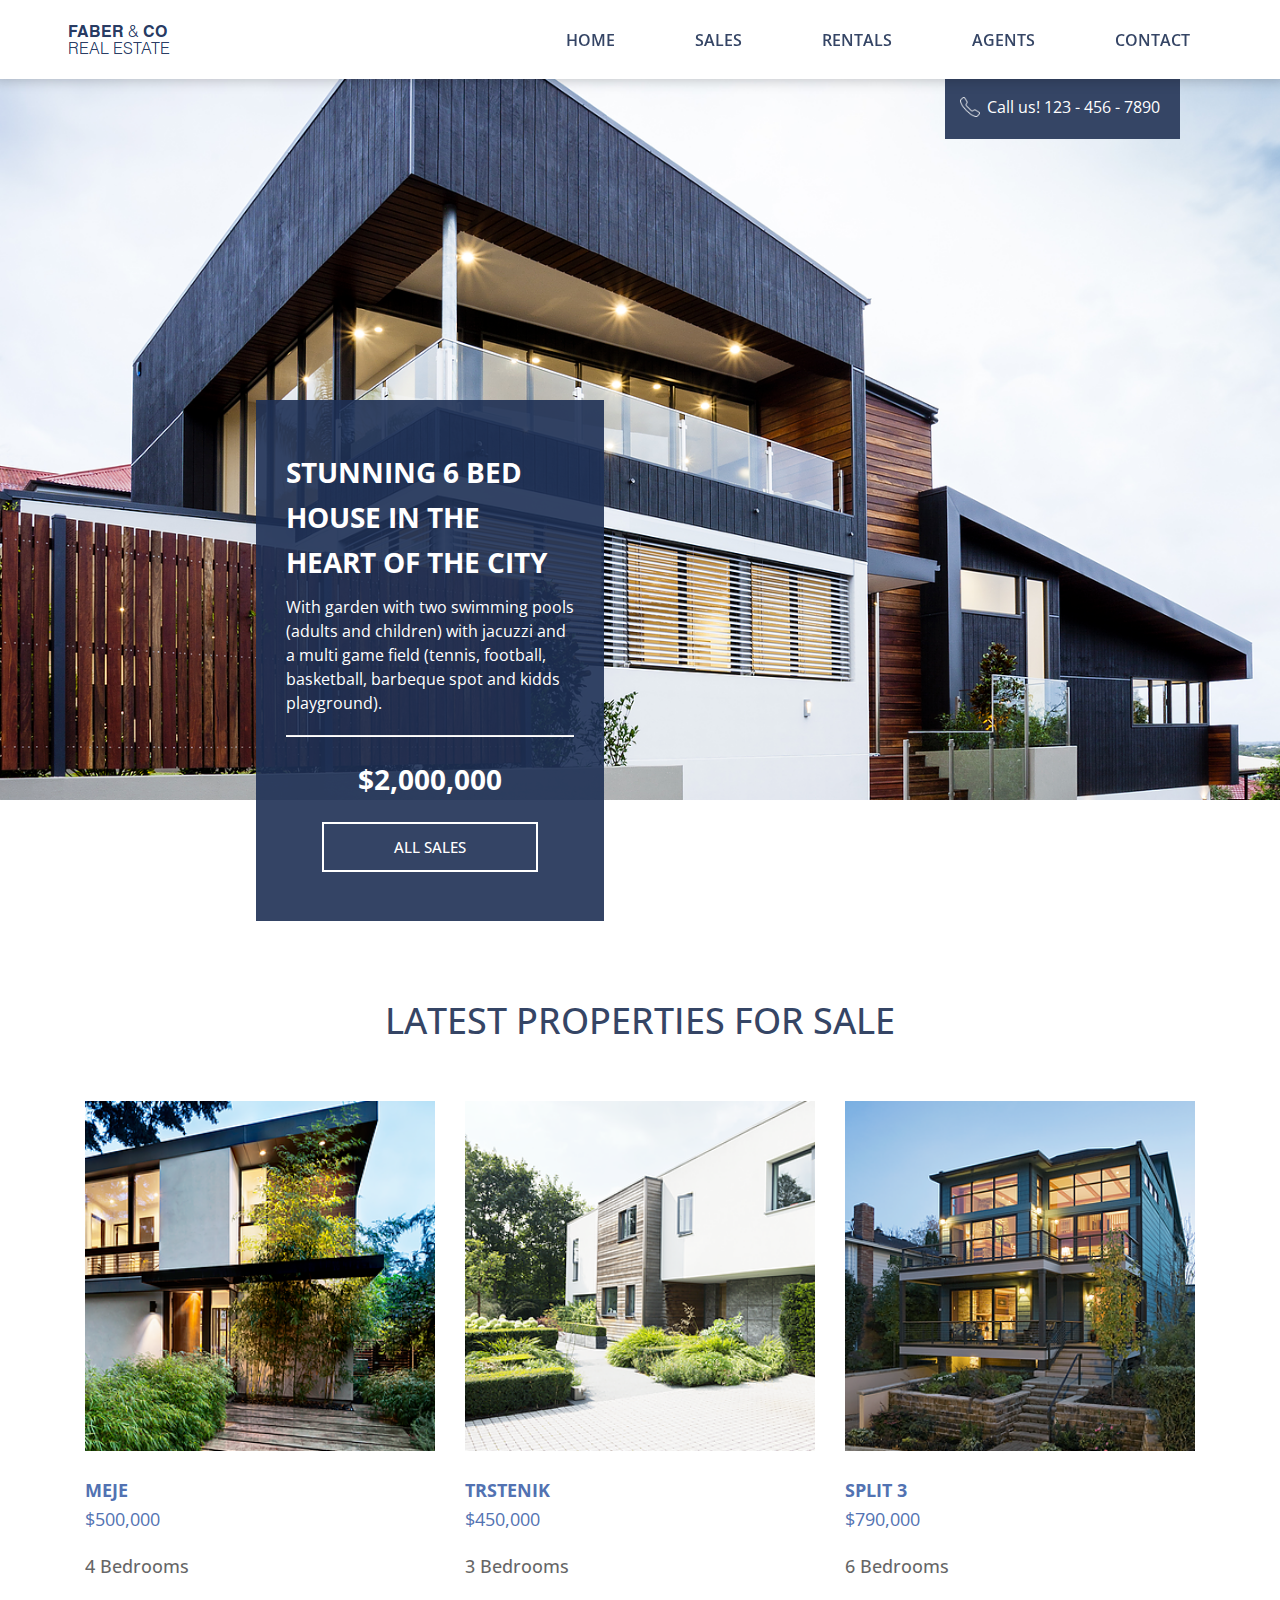
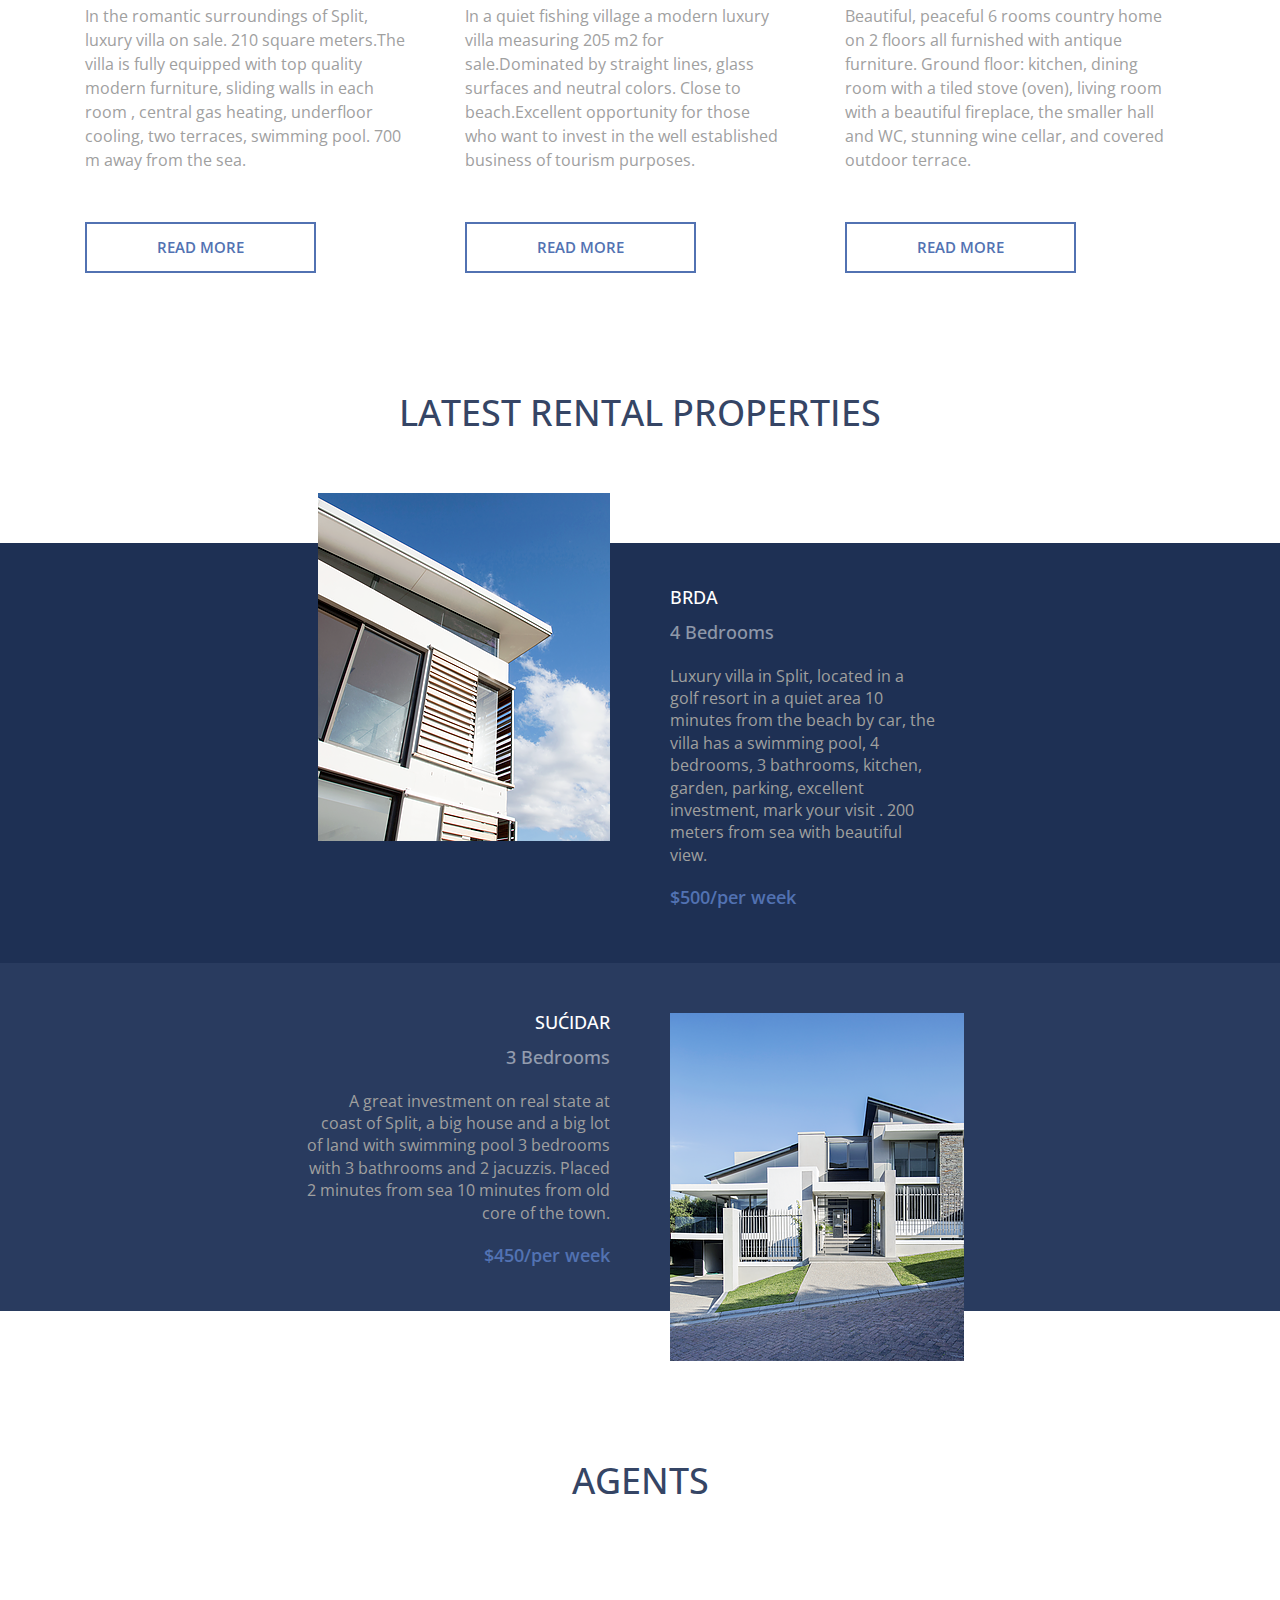
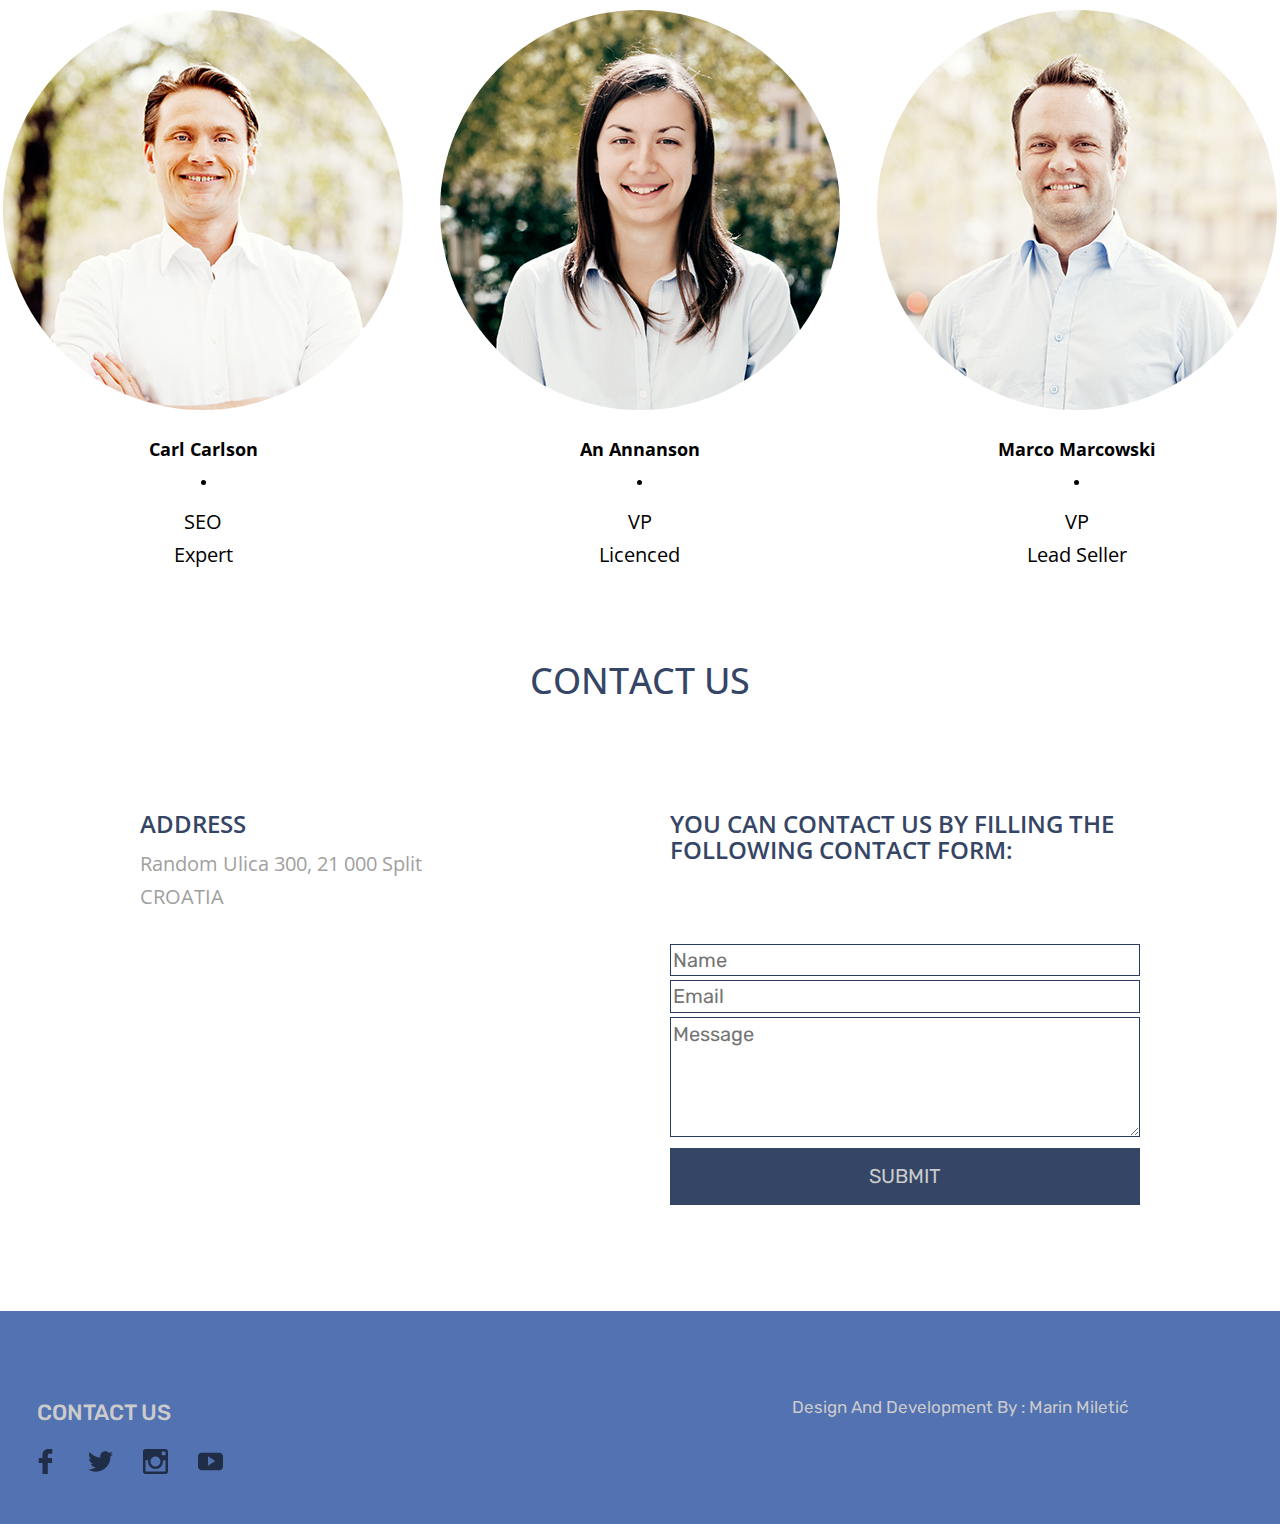
<file: faber/public/index.html>
<!DOCTYPE html>
<html>
	<head>
		<meta charset="utf-8">
		<meta http-equiv="X-UA-Compatible" content="IE=edge">
		<meta name="viewport" content="width=device-width, initial-scale=1">
		<title>Faber&Co | Real Estate </title>
		<link rel="stylesheet" href="css/style.min.css" type="text/css" />
		<!--[if lt IE 9]>
		<script src="https://oss.maxcdn.com/html5shiv/3.7.2/html5shiv.min.js"></script>
		<script src="https://oss.maxcdn.com/respond/1.4.2/respond.min.js"></script>
		<![endif]-->
	</head>

	<body>
		<div class="offcanvas">
			<ul class="main-nav">
				<li><a href="#">Home</a></li>
				<li><a href="#sales">Sales</a></li>
				<li><a href="#rentals">Rentals</a></li>
				<li><a href="#agents">Agents</a></li>
				<li><a href="#contact">Contact</a></li>
			</ul>
		</div><!-- End offcanvas -->
		<div class="main-hero" style="background-image: url('img/layout/main-img.png');">
			<header class="header header--fixed">
				<h1 class="logo">
					<a href="index.html">
						<img src="img/layout/logo.png" alt="Faber & Co">
					</a>
				</h1><!-- End logo -->

				<ul class="main-nav hidden-xs hidden-sm">
					<li><a href="#">Home</a></li>
					<li><a href="#sales">Sales</a></li>
					<li><a href="#rentals">Rentals</a></li>
					<li><a href="#agents">Agents</a></li>
					<li><a href="#contact">Contact</a></li>
				</ul><!-- End main-nav -->

				<button class="offcanvas-toggle hidden-md hidden-lg">
					<span></span>
					<span></span>
					<span></span>
				</button><!-- end offcanvas toggler button -->

			</header><!-- End header--hero -->
			<div class="phone">
				<a href="#"><img src="img/icons/phone-ico.ico"></a>
				<p>Call us! 123 - 456 - 7890</p>
			</div><!-- End phone -->
		</div><!-- End main-hero -->

		<div class="description">
			<div class="description__content">
				<h1>STUNNING 6 BED HOUSE IN THE HEART OF THE CITY</h1>
				<p>With garden with two swimming pools (adults and children) with jacuzzi and a multi game field (tennis, football, basketball, barbeque spot and kidds playground).</p>
				<hr>
				<h1 class="price">$2,000,000</h1>
				<a href="#sales" class="btn btn--main">ALL SALES</a>
			</div>
		</div><!-- End discription -->

		<div class="container" id ="sales">
			<div class="row">
				<div class="col-lg-12">
					<div class="title-divider">
						<h1>Latest properties for sale</h1>
					</div><!-- End title divider -->
					<div class="properties">
						<div class="col-sm-4">
							<div class="properties__item">
								<table>
									<tr>
										<td style="background-image: url(img/content/img_1.png);" class="properties__thumb">	<a href="meje.html"></a>
										</td>
									</tr>
									<tr>
										<td class="properties__text">
											<h3>Meje</h3>
											<h3 class="price">$500,000</h3>
											<h4>4 Bedrooms</h4>
											<p>In the romantic surroundings of Split, luxury villa on sale. 210 square meters.The villa is fully equipped with top quality modern furniture, sliding walls in each room , central gas heating, underfloor cooling, two terraces, swimming pool. 700 m away from the sea.</p>
										</td>
									</tr>
									<tr>
										<td class="properties__button">
											<a href="#sales" class="btn btn--properties">Read more</a>
										</td>
									</tr>
								</table>
							</div><!-- end prperties__item -->
						</div><!-- end col -->

						<div class="col-sm-4">
							<div class="properties__item">
								<table>
									<tr>
										<td style="background-image: url(img/content/img_2.png);" class="properties__thumb">	<a href="trstenik.html"></a>
										</td>
									</tr>
									<tr>
										<td class="properties__text">
											<h3>Trstenik</h3>
											<h3 class="price">$450,000</h3>
											<h4>3 Bedrooms</h4>
											<p>In a quiet fishing village a modern luxury villa measuring 205 m2 for sale.Dominated by straight lines, glass surfaces and neutral colors. Close to beach.Excellent opportunity for those who want to invest in the well established business of tourism purposes.</p>
										</td>
									</tr>
									<tr>
										<td class="properties__button">
											<a href="#sales" class="btn btn--properties">Read more</a>
										</td>
									</tr>
								</table>
							</div><!-- end prperties__item -->
						</div><!-- end col -->

						<div class="col-sm-4">
							<div class="properties__item">
								<table>
									<tr>
										<td style="background-image: url(img/content/img_3.png);" class="properties__thumb">	<a href="split3.html"></a>
										</td>
									</tr>
									<tr>
										<td class="properties__text">
											<h3>Split 3</h3>
											<h3 class="price">$790,000</h3>
											<h4>6 Bedrooms</h4>
											<p>Beautiful, peaceful 6 rooms country home on 2 floors all furnished with antique furniture. Ground floor: kitchen, dining room with a tiled stove (oven), living room with a beautiful fireplace, the smaller hall and WC, stunning wine cellar, and covered outdoor terrace.</p>
										</td>
									</tr>
									<tr>
										<td class="properties__button">
											<a href="#sales" class="btn btn--properties">Read more</a>
										</td>
									</tr>
								</table>
							</div><!-- end prperties__item -->
						</div><!-- end col -->
					</div><!-- end properties -->
				</div><!-- end col -->
			</div><!-- end row -->
		</div><!-- end container -->

		<div class="container" id ="rentals">
			<div class="row">
				<div class="col-lg-12">
					<div class="title-divider">
						<h1>Latest rental properties</h1>
					</div><!-- end title-divider -->
				</div><!-- end col -->
			</div><!-- end row -->
		</div><!-- end container -->
		<div class="rental">
			<div class="rental__thumb">
				<img src="img/content/img_4.png">
			</div><!-- end rental__thumb -->	
			<div class="rental__content">
				<h3>Brda</h3>
				<h4>4 Bedrooms</h4>
				<p>Luxury villa in Split, located in a golf resort in a quiet area 10 minutes from the beach by car, the villa has a swimming pool, 4 bedrooms, 3 bathrooms, kitchen, garden, parking, excellent investment, mark your visit . 200 meters from sea with beautiful view. </p>
				<h3 class="price">$500/per week</h3>
			</div><!-- end rental__content -->
		</div><!-- end rental -->
		<div class="rental2">
			<div class="rental2__content">
				<h3>Sućidar</h3>
				<h4>3 Bedrooms</h4>
				<p>A great investment on real state at coast of Split, a big house and a big lot of land with swimming pool 3 bedrooms with 3 bathrooms and 2 jacuzzis. Placed 2 minutes from sea 10 minutes from old core of the town.  </p>
				<h3 class="price">$450/per week</h3>
			</div><!-- end rental2__content -->
			<div class="rental2__thumb">
				<img src="img/content/img_5.png">
			</div><!-- end rental2__thumb -->	
		</div><!-- end rental2 -->

		<div class="container" id ="agents">
			<div class="row">
				<div class="col-lg-12">
					<div class="title-divider" id="agentss">
						<h1>AGENTS</h1>
					</div><!-- end title-divider -->
				</div><!-- end col -->
			</div><!-- end row -->
		</div><!-- end container -->
		<div class="agents">
			<div class="row">
				<div class="people-list">
					<div class="col-md-4">
						<div class="people-list__item">
							<img src="img/content/peop1.jpg">
							<h5>Carl Carlson</h5>
							<p>SEO<br>Expert</p>
						</div><!-- End item -->
					</div><!-- End col3 -->

					<div class="col-md-4">
						<div class="people-list__item">
							<img src="img/content/peop2.jpg">
							<h5>An Annanson</h5>
							<p>VP<br>Licenced</p>
						</div><!-- End item -->
					</div><!-- End col3 -->

					<div class="col-md-4">
						<div class="people-list__item">
							<img src="img/content/peop3.jpg">
							<h5>Marco Marcowski</h5>
							<p>VP <br>Lead Seller</p>
						</div><!-- End item -->
					</div><!-- End col3 -->
				</div><!-- End Row -->
		</div><!-- End Agents -->

		<div class="container" id ="contact">
			<div class="row">
				<div class="col-lg-12">
					<div class="title-divider">
						<h1>CONTACT US</h1>
					</div><!-- end title-divider -->
				</div><!-- end col -->
			</div><!-- end row -->
		</div><!-- end container -->

		<div class="container">
			<div class="row">
				<div class="col-lg-12">
					<div class="contact">
						<div class="contact__map">
							<div class="contact__map--top">
								<h3>ADDRESS</h3>
								<p>Random Ulica 300, 21 000 Split<br>
								CROATIA</p>
							</div><!-- End cotnact map top -->
							<div class="contact_map--bottom">
								<iframe src="https://www.google.com/maps/embed?pb=!1m18!1m12!1m3!1d46294.40365080749!2d16.414063977470946!3d43.51484605616856!2m3!1f0!2f0!3f0!3m2!1i1024!2i768!4f13.1!3m3!1m2!1s0x13355dfc6bbcf517%3A0xa1798ff631b49f98!2s21000%2C+Split!5e0!3m2!1shr!2shr!4v1466437247772" width="100%" height="260" frameborder="0" style="border:0" allowfullscreen></iframe>
							</div><!-- End contact map bottom -->
						</div><!--End contact map -->
						<div class="contact__form">
							<div class="contact__form--top">
								<h3>YOU CAN CONTACT US BY FILLING THE FOLLOWING CONTACT FORM: </h3>
							</div><!-- End contact form top -->
							<div class="contact__form--bottom">
								<form method="POST" name="email_form_with_php" action="php-form-action.php" enctype="multipart/form-data"> 
								 
									
									<input type="text" name="name" placeholder="Name">

									<input type="text" name="email" placeholder="Email" >

									<textarea name="message" placeholder="Message" class="message"></textarea>
									 
									<input type="submit" value="Submit" name='submit' class="btn">
								</form>
							</div><!-- End contact form bottom -->
						</div><!-- End contact form -->
					</div><!-- End contact -->
				</div><!-- end col -->
			</div><!-- End row -->
		</div><!-- End container -->

		<footer class="footer">
			<div class="footer__section">
				<h5>contact us</h5>
				<ul>
					<li>
						<ul>
							<li>
								<a href=""><img src="img/icons/facebook-ico.svg"></a>
							</li>
							<li>
								<a href=""><img src="img/icons/twitter-ico.svg"></a>
							</li>
							<li>
								<a href=""><img src="img/icons/instagram-ico.svg"></a>
							</li>
							<li>
								<a href=""><img src="img/icons/youtube-ico.svg"></a>
							</li>
						</ul>
					</li>
				</ul>
			</div><!-- End footer-section -->

			<div class="footer__credits">
				<p>Design And Development By : Marin Miletić</p>
			</div><!-- End Credits -->
		</footer><!--End footer-->
		
		<script src="https://ajax.googleapis.com/ajax/libs/jquery/1.11.3/jquery.min.js"></script>
		<script type="text/javascript" src="js/vendors.min.js"></script>
		<script type="text/javascript" src="js/scripts.min.js"></script>
	</body>
</html>
</file>
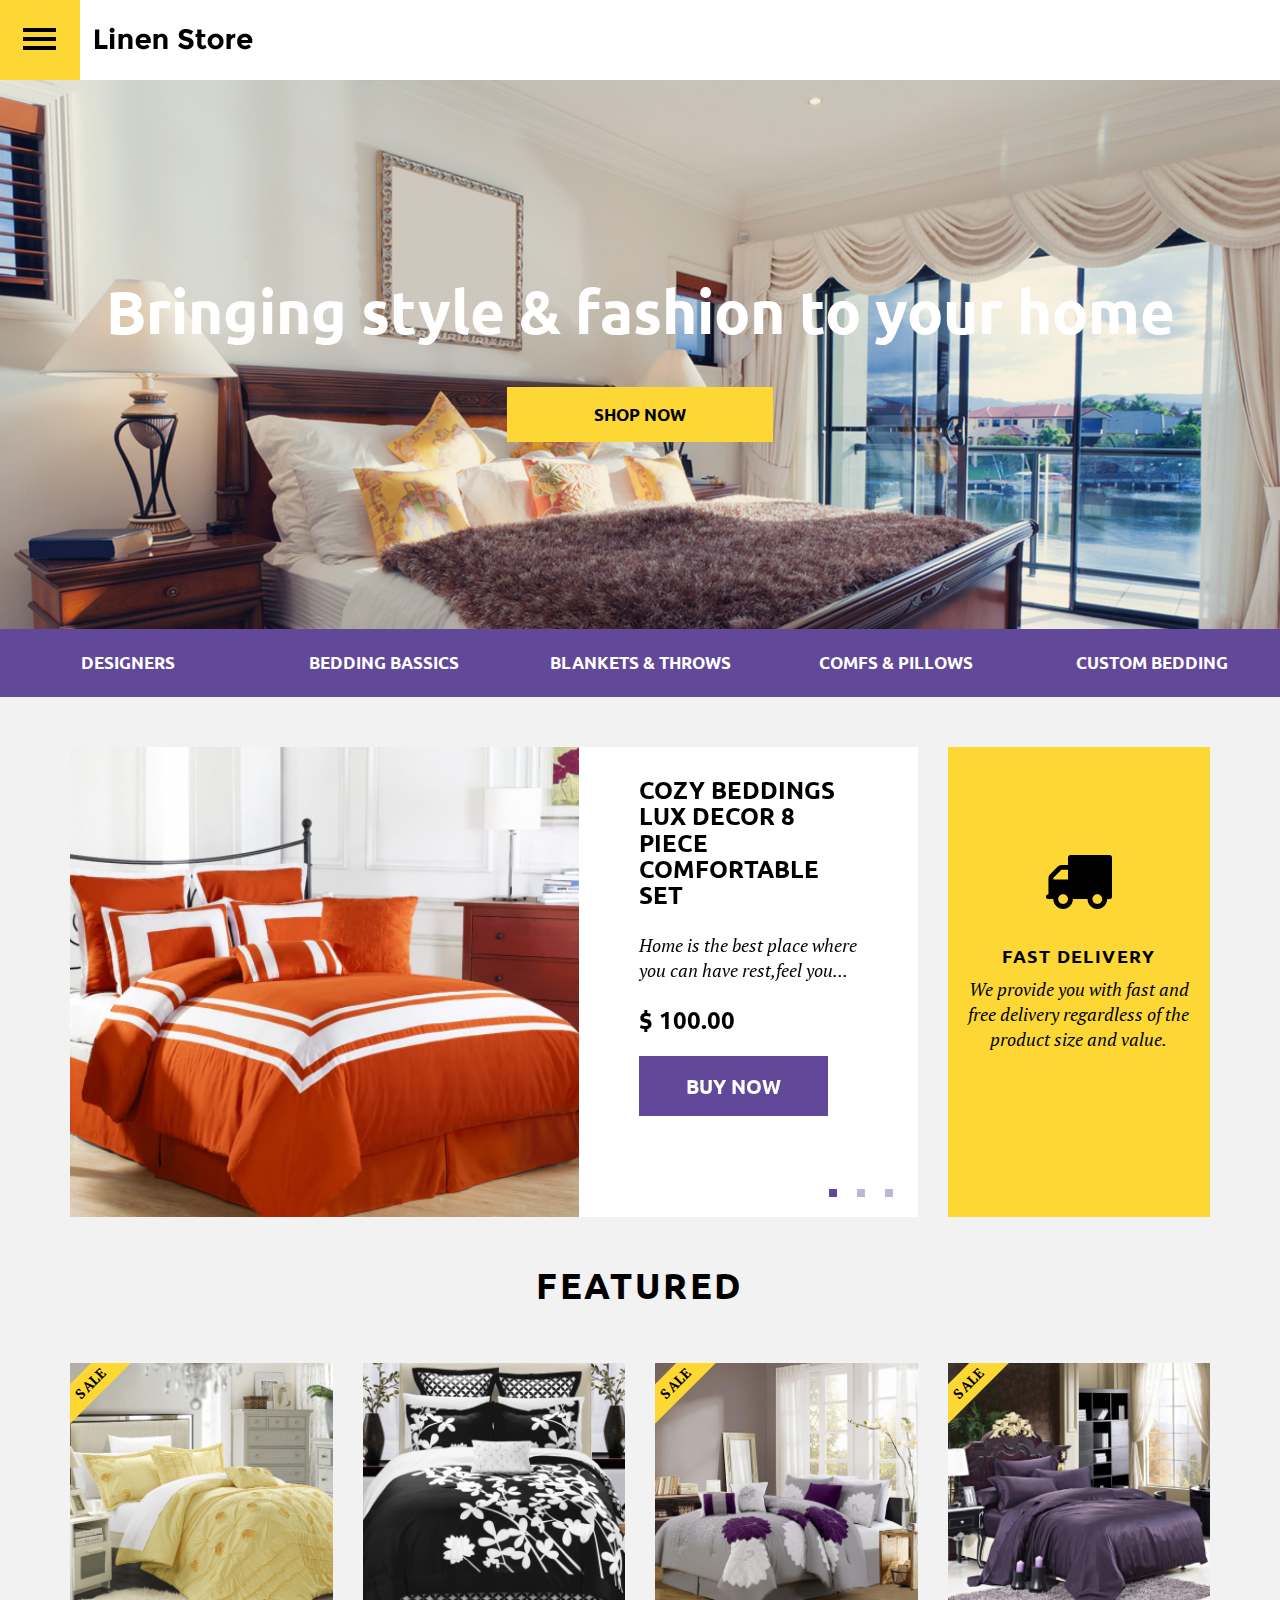
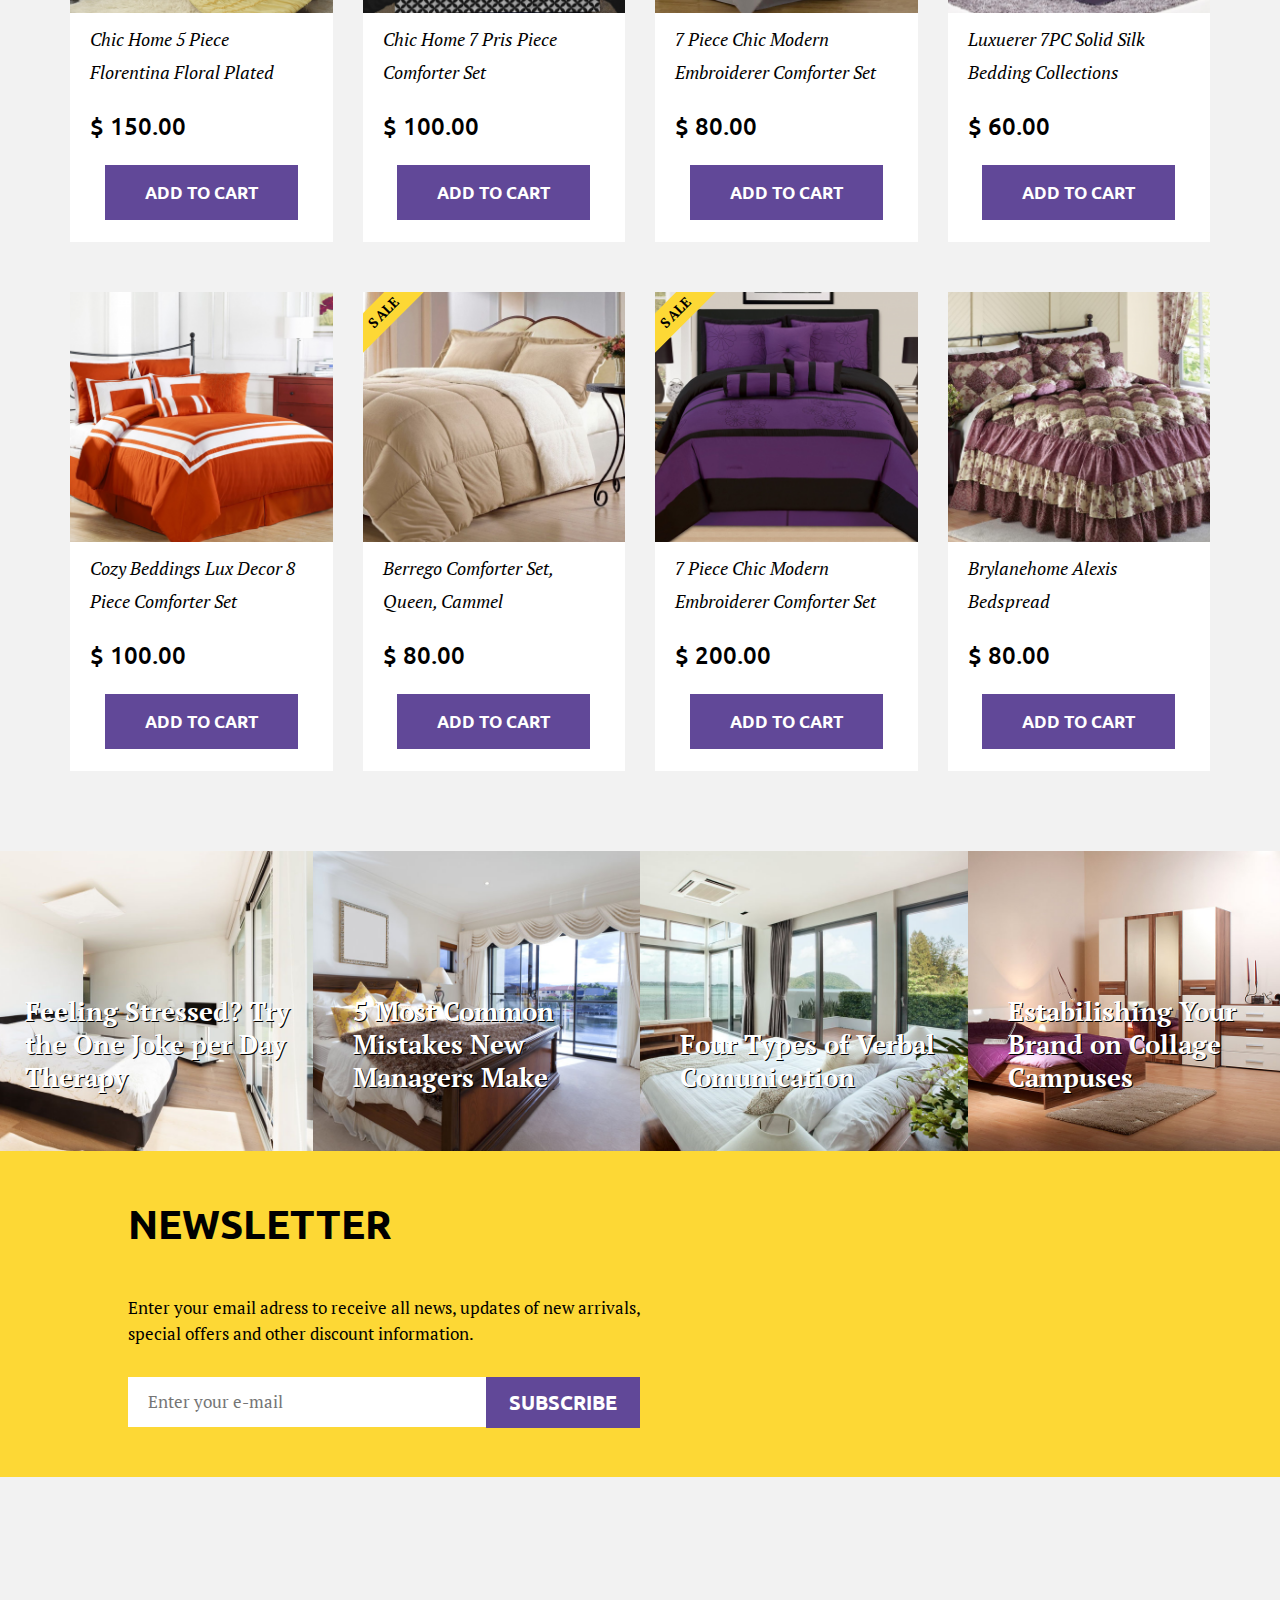
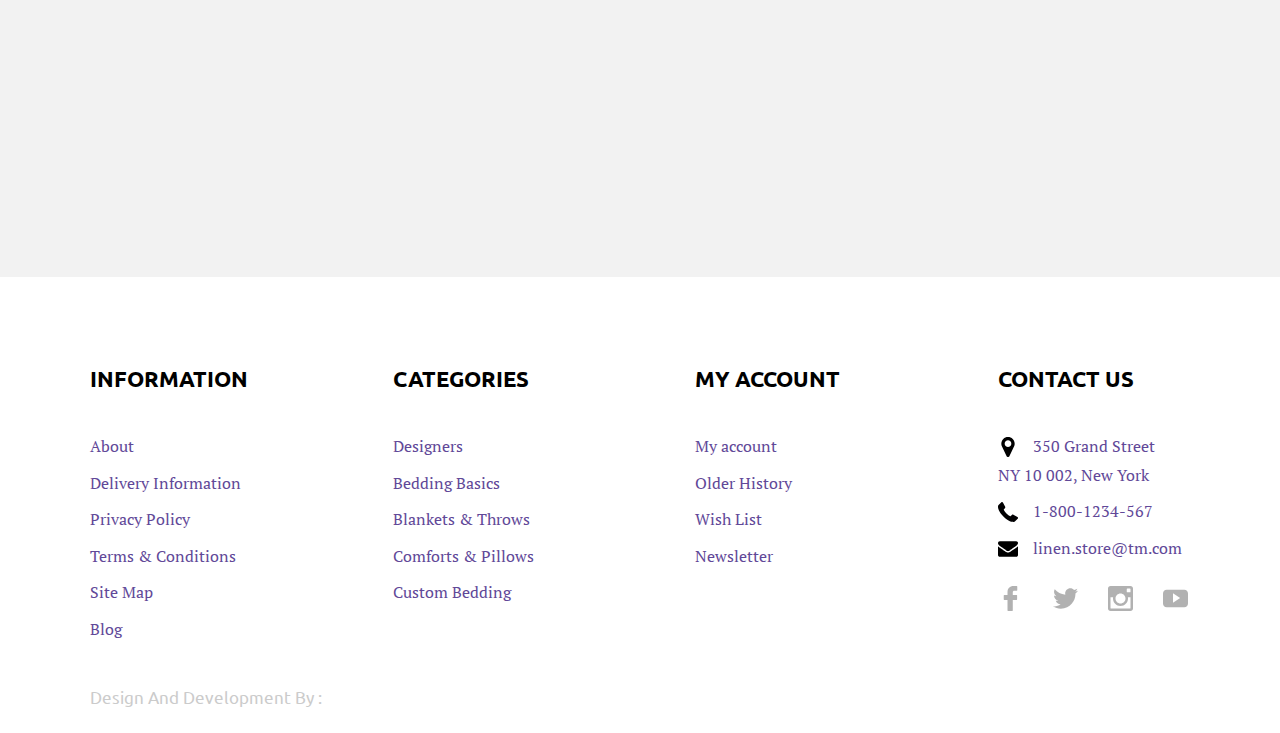
<file: linen/public/index.html>
<!DOCTYPE html>
<html>
	<head>
		<meta charset="utf-8">
		<meta http-equiv="X-UA-Compatible" content="IE=edge">
		<meta name="viewport" content="width=device-width, initial-scale=1">
		<title>Linen Store</title>
		<link rel="stylesheet" href="css/style.min.css" type="text/css" />
		<script type="text/javascript" src="http://maps.google.com/maps/api/js?sensor=false"></script>
		<!--[if lt IE 9]>
		<script src="https://oss.maxcdn.com/html5shiv/3.7.2/html5shiv.min.js"></script>
		<script src="https://oss.maxcdn.com/respond/1.4.2/respond.min.js"></script>
		<![endif]-->
	</head>

	<body onLoad="initialize()">
		<div class="offcanvas">
			<ul class="main-nav">
				<li><a href="#">Designers</a></li>
				<li><a href="#">Bedding bassics</a></li>
				<li><a href="#">Blankets & throws</a></li>
				<li><a href="#">Comforters & pillows</a></li>
				<li><a href="#">Custom bedding</a></li>
			</ul><!-- End man-nav -->

		</div><!-- End Offcanvas -->

		<div class="main-hero" style="background-image:url('img/layout/hero_img.jpg')">
			<header class="header header--hero">

				<button class="offcanvas-toggle">
					<span></span>
					<span></span>
					<span></span>
				</button><!-- End icon -->

				<h1 class="logo">
					<a href="index.html">
						<img src="img/layout/logo.png" alt="Linen Store">
					</a>
				</h1><!-- End Logo -->

			</header><!-- End Header - Hero -->

			<header class="header header--fixed">
				<div class="bignav">
					<ul class="main-nav">
						<li><a href="#">Designers</a></li>
						<li><a href="#">Bedding bassics</a></li>
						<li><a href="#">Blankets & throws</a></li>
						<li><a href="#">Comfs & pillows</a></li>
						<li><a href="#">Custom bedding</a></li>
					</ul><!-- End man-nav -->
				</div><!-- End bignav -->
			</header><!-- End Header - Fixed -->
			<div class="main-hero__text">
				<h1>Bringing style & fashion to your home</h1>
				<a href="#" class="btn btn--yellow" id="scroll">SHOP NOW</a><!-- End button -->
			</div><!-- End main-hero__text -->
		</div><!-- End main-hero -->

	
		<div class="bignav">
				<ul class="main-nav">
					<li><a href="#">Designers</a></li>
					<li><a href="#">Bedding bassics</a></li>
					<li><a href="#">Blankets & throws</a></li>
					<li><a href="#">Comfs & pillows</a></li>
					<li><a href="#">Custom bedding</a></li>
				</ul><!-- End Man-nav -->
		</div><!-- End Bignav -->
		
		<div class="container">
			<div class="row">
				<div class="col-xs-12 col-lg-9">
				    <div class="linen-slider">
						<div>
							<div class="linen-slider__thumb" style="background-image: url(img/content/slider/img1.png);">
								
							</div><!-- End Thumb -->

							<div class="linen-slider__content">
								<a href="#"><h3>cozy beddings lux decor 8 piece comfortable set</h3></a>
								<p>Home is the best place where <br>you can have rest,feel you...</p>
								<p class="price">$ 100.00</p>
								<a href="#" class="btn btn--purple" id="scroll">BUY NOW</a><!-- End button -->
							</div><!-- End Content -->
						</div>

						<div>
							<div class="linen-slider__thumb" style="background-image: url(img/content/slider/img2.png);">
								
							</div><!-- End Thumb -->

							<div class="linen-slider__content">
								<a href="#"><h3>brylanehome alexis bedspread</h3></a>
								<p>Home is the best place where <br>you can have rest,feel you...</p>
								<p class="price">$ 80.00</p>
								<a href="#" class="btn btn--purple" id="scroll">BUY NOW</a><!-- End button -->
							</div><!-- End Content -->
						</div>

						<div>
							<div class="linen-slider__thumb" style="background-image: url(img/content/slider/img3.png);">
								
							</div><!-- End Thumb -->

							<div class="linen-slider__content">
								<a href="#"><h3>chic home 5 piece florentina floral pleated</h3></a>
								<p>Home is the best place where <br>you can have rest,feel you...</p>
								<p class="price">$ 150.00</p>
								<a href="#" class="btn btn--purple" id="scroll">BUY NOW</a><!-- End button -->
							</div><!-- End Content -->
						</div>
					</div><!-- End linen-slider -->
				</div><!-- End col -->
				<div class="col-xs-12 col-lg-3">
					<div class="delivery-box">
						<a href="#">
							<img src="img/icons/delivery7-ico.svg">
							<h3>Fast delivery</h3>
							<p>We provide you with fast and free delivery regardless of the product size and value.</p>
						</a>
					</div><!-- End delivery box -->
				</div><!-- End col -->
			</div><!-- End row -->
		</div><!-- End Container -->

		<div class="container">
			<div class="row">
				<div class="col-md-12">
					<div class="featured__head">
						<h1>Featured</h1>
					</div><!-- End featured__head -->

					<div class="row">
						<div class="featured">
							<div class="col-md-3 col-sm-6 col-xs-12">
								<div class="featured__item">
									<table>
										<tr>
											<td class="sale">
												<span>Sale</span>
											</td><!-- End sale -->
										</tr>

										<tr class="featured__thumb">
											<td style="background-image:url('img/content/featured/img1.png');" class="featured__thumb--img">
												<a href="#"></a>
											</td>	
										</tr>
										<tr class="textbox">
											<td>
												<p>Chic Home 5 Piece Florentina Floral Plated</p>
												<p class="price">$ 150.00</p>
											</td>
										</tr><!--End textbox -->
										<tr class="buttonbox">
											<td>
												<a href="#" class="btn btn--purple" id="scroll">Add to cart</a>
											</td>
										</tr><!-- End buttonbox -->
									</table>
								</div><!-- End featured item -->
							</div><!-- End col -->

							<div class="col-md-3 col-sm-6 col-xs-12">
								<div class="featured__item">
									<table>
										<tr class="featured__thumb">
											<td style="background-image:url('img/content/featured/img2.png');" class="featured__thumb--img">
												<a href="#"></a>
											</td>	
										</tr>
										<tr class="textbox">
											<td>
												<p>Chic Home 7 Pris Piece Comforter Set</p>
												<p class="price">$ 100.00</p>
											</td>
										</tr><!--End textbox -->
										<tr class="buttonbox">
											<td>
												<a href="#" class="btn btn--purple" id="scroll">Add to cart</a>
											</td>
										</tr><!-- End buttonbox -->
									</table>
								</div><!-- End featured item -->
							</div><!-- End col -->

							<div class="col-md-3 col-sm-6 col-xs-12 third">
								<div class="featured__item">
									<table>
										<tr>
											<td class="sale">
												<span>Sale</span>
											</td><!-- End sale -->
										</tr>

										<tr class="featured__thumb">
											<td style="background-image:url('img/content/featured/img3.png');" class="featured__thumb--img">
												<a href="#"></a>
											</td>	
										</tr>
										<tr class="textbox">
											<td>
												<p>7 Piece Chic Modern Embroiderer Comforter Set</p>
												<p class="price">$ 80.00</p>
											</td>
										</tr><!--End textbox -->
										<tr class="buttonbox">
											<td>
												<a href="#" class="btn btn--purple" id="scroll">Add to cart</a>
											</td>
										</tr><!-- End buttonbox -->
									</table>
								</div><!-- End featured item -->
							</div><!-- End col -->

							<div class="col-md-3 col-sm-6 col-xs-12">
								<div class="featured__item">
									<table>
										<tr>
											<td class="sale">
												<span>Sale</span>
											</td><!-- End sale -->
										</tr>

										<tr class="featured__thumb">
											<td style="background-image:url('img/content/featured/img4.png');" class="featured__thumb--img">
												<a href="#"></a>
											</td>	
										</tr>
										<tr class="textbox">
											<td>
												<p>Luxuerer 7PC Solid Silk Bedding Collections</p>
												<p class="price">$ 60.00</p>
											</td>
										</tr><!--End textbox -->
										<tr class="buttonbox">
											<td>
												<a href="#" class="btn btn--purple" id="scroll">Add to cart</a>
											</td>
										</tr><!-- End buttonbox -->
									</table>
								</div><!-- End featured item -->
							</div><!-- End col -->

						</div><!-- End featured -->
					</div><!-- End row -->

					<div class="row">
						<div class="featured">
							<div class="col-md-3 col-sm-6 col-xs-12">
								<div class="featured__item">
									<table>
										<tr class="featured__thumb">
											<td style="background-image:url('img/content/featured/img5.png');" class="featured__thumb--img">
												<a href="#"></a>
											</td>	
										</tr>
										<tr class="textbox">
											<td>
												<p>Cozy Beddings Lux Decor 8 Piece Comforter Set</p>
												<p class="price">$ 100.00</p>
											</td>
										</tr><!--End textbox -->
										<tr class="buttonbox">
											<td>
												<a href="#" class="btn btn--purple" id="scroll">Add to cart</a>
											</td>
										</tr><!-- End buttonbox -->
									</table>
								</div><!-- End featured item -->
							</div><!-- End col -->

							<div class="col-md-3 col-sm-6 col-xs-12">
								<div class="featured__item">
									<table>
										<tr>
											<td class="sale">
												<span>Sale</span>
											</td><!-- End sale -->
										</tr>
										<tr class="featured__thumb">
											<td style="background-image:url('img/content/featured/img6.png');" class="featured__thumb--img">
												<a href="#"></a>
											</td>	
										</tr>
										<tr class="textbox">
											<td>
												<p>Berrego Comforter Set, Queen, Cammel</p>
												<p class="price">$ 80.00</p>
											</td>
										</tr><!--End textbox -->
										<tr class="buttonbox">
											<td>
												<a href="#" class="btn btn--purple" id="scroll">Add to cart</a>
											</td>
										</tr><!-- End buttonbox -->
									</table>
								</div><!-- End featured item -->
							</div><!-- End col -->

							<div class="col-md-3 col-sm-6 col-xs-12">
								<div class="featured__item">
									<table>
										<tr>
											<td class="sale">
												<span>Sale</span>
											</td><!-- End sale -->
										</tr>

										<tr class="featured__thumb">
											<td style="background-image:url('img/content/featured/img7.png');" class="featured__thumb--img">
												<a href="#"></a>
											</td>	
										</tr>
										<tr class="textbox">
											<td>
												<p>7 Piece Chic Modern Embroiderer Comforter Set</p>
												<p class="price">$ 200.00</p>
											</td>
										</tr><!--End textbox -->
										<tr class="buttonbox">
											<td>
												<a href="#" class="btn btn--purple" id="scroll">Add to cart</a>
											</td>
										</tr><!-- End buttonbox -->
									</table>
								</div><!-- End featured item -->
							</div><!-- End col -->

							<div class="col-md-3 col-sm-6 col-xs-12">
								<div class="featured__item">
									<table>
										<tr class="featured__thumb">
											<td style="background-image:url('img/content/featured/img8.png');" class="featured__thumb--img">
												<a href="#"></a>
											</td>	
										</tr>
										<tr class="textbox">
											<td>
												<p>Brylanehome Alexis <br>Bedspread</p>
												<p class="price">$ 80.00</p>
											</td>
										</tr><!--End textbox -->
										<tr class="buttonbox">
											<td>
												<a href="#" class="btn btn--purple" id="scroll">Add to cart</a>
											</td>
										</tr><!-- End buttonbox -->
									</table>
								</div><!-- End featured item -->
							</div><!-- End col -->

						</div><!-- End featured -->
					</div><!-- End row -->
				</div><!-- End col-md-12 -->
			</div><!-- End row -->
		</div><!-- End container -->

		<div class="blog-box">
			<div class="row">
				<div class="blog-box__article">
					<div class="blog-item" style="background-image:url('img/content/blog/img1.jpg')">
						<div class="blog-item__text">
							<p>Feeling Stressed? Try the One Joke per Day Therapy</p>
							<a href="#" class="toggle-p">READ MORE...</a>
						</div><!-- End blog-item text -->
					</div><!-- End blog-item -->
				</div><!-- End article -->

				<div class="blog-box__article">
					<div class="blog-item" style="background-image:url('img/content/blog/img2.jpg')">
						<div class="blog-item__text">
							<p>5 Most Common Mistakes New Managers Make</p>
							<a href="#" class="toggle-p">READ MORE...</a>
						</div><!-- End blog-item text -->
					</div><!-- End blog-item -->
				</div><!-- End article -->

				<div class="blog-box__article">
					<div class="blog-item" style="background-image:url('img/content/blog/img3.jpg')">
						<div class="blog-item__text">
							<p>Four Types of Verbal Comunication</p>
							<a href="#" class="toggle-p">READ MORE...</a>
						</div><!-- End blog-item text -->
					</div><!-- End blog-item -->
				</div><!-- End article -->

				<div class="blog-box__article">
					<div class="blog-item" style="background-image:url('img/content/blog/img4.jpg')">
						<div class="blog-item__text">
							<p>Estabilishing Your Brand on Collage Campuses</p>
							<a href="#" class="toggle-p">READ MORE...</a>
						</div><!-- End blog-item text -->
					</div><!-- End blog-item -->
				</div><!-- End article -->
			</div><!--End row -->
		</div><!-- End blog-box -->

		<div class="newsletter">
			<div class="newsletter__content">
				<h1>newsletter</h1>
				<p>Enter your email adress to receive all news, updates of new arrivals, special offers and other discount information.</p>
				<form action="#" method="post" enctype="multipart/form-data" id="contactForm">    
					<label></label>
					<input name="email" type="email" required="required" placeholder="Enter your e-mail">
					<label></label>		   			            
					<button class="submit" name="submit" type="submit" onclick="submitForm()">SUBSCRIBE</button>
			    </form><!-- End form -->
			</div><!-- End content-->
		</div><!-- End Newsletter -->
			
		<div class="google-map">
			<div id="map_canvas">
				
			</div><!-- End map_canvas -->
		</div><!--End google-map -->
		
		<footer class="footer">
			<div class="footer__section">
				<h5>information</h5>
				<ul>
					<li><a href="#">About</a></li>
					<li><a href="#">Delivery Information</a></li>
					<li><a href="#">Privacy Policy</a></li>
					<li><a href="#">Terms & Conditions</a></li>
					<li><a href="#">Site Map</a></li>
					<li><a href="#">Blog</a></li>
				</ul>
			</div><!-- End footer-section -->

			<div class="footer__section">
				<h5>categories</h5>
				<ul>
					<li><a href="#">Designers</a></li>
					<li><a href="#">Bedding Basics</a></li>
					<li><a href="#">Blankets & Throws</a></li>
					<li><a href="#">Comforts & Pillows</a></li>
					<li><a href="#">Custom Bedding</a></li>
				</ul>
			</div><!-- End footer-section -->

			<div class="footer__section">
				<h5>my account</h5>
				<ul>
					<li><a href="#">My account</a></li>
					<li><a href="#">Older History</a></li>
					<li><a href="#">Wish List</a></li>
					<li><a href="#">Newsletter</a></li>
				</ul>
			</div><!-- End footer-section -->

			<div class="footer__section">
				<h5>contact us</h5>
				<ul>
					<li><img src="img/icons/map-ico.svg"><a href="#">350 Grand Street <br> NY 10 002, New York</a></li>
					<li><img src="img/icons/phone-ico.svg"><a href="#">1-800-1234-567</a></li>
					<li><img src="img/icons/mail-ico.svg"><a href="#">linen.store@tm.com</a></li>
					<li>
						<ul>
							<li>
								<a href=""><img src="img/icons/facebook-ico.svg"></a>
							</li>
							<li>
								<a href=""><img src="img/icons/twitter-ico.svg"></a>
							</li>
							<li>
								<a href=""><img src="img/icons/instagram-ico.svg"></a>
							</li>
							<li>
								<a href=""><img src="img/icons/youtube-ico.svg"></a>
							</li>
						</ul>
					</li>
				</ul>
			</div><!-- End footer-section -->

			<div class="footer__credits">
				<p>Design And Development By :</p>
			</div><!-- End Credits -->
		</footer><!-- End footer -->

		<a href="#" class="btn btn--chat">
			<img src="img/icons/message-round-white-ico.svg">
			<span>Contact Us</span>
		</a><!-- End chat -->

		<script src="https://ajax.googleapis.com/ajax/libs/jquery/1.11.3/jquery.min.js"></script>
		<script type="text/javascript" src="js/vendors.min.js"></script>
		<script type="text/javascript" src="js/scripts.min.js"></script>	
	</body>
</html>
</file>
<file: faber/public/css/style.min.css>
/*! normalize.css v3.0.3 | MIT License | github.com/necolas/normalize.css */@import url(https://fonts.googleapis.com/css?family=Open+Sans:400,700,600);@import url(https://fonts.googleapis.com/css?family=Rubik:400,400italic,500,500italic,700,700italic&subset=latin,latin-ext);html{font-family:sans-serif;-ms-text-size-adjust:100%;-webkit-text-size-adjust:100%}body{margin:0}article,aside,details,figcaption,figure,footer,header,hgroup,main,menu,nav,section,summary{display:block}audio,canvas,progress,video{display:inline-block;vertical-align:baseline}audio:not([controls]){display:none;height:0}[hidden],template{display:none}a{background-color:transparent}a:active,a:hover{outline:0}abbr[title]{border-bottom:1px dotted}b,strong{font-weight:700}dfn{font-style:italic}h1{font-size:2em;margin:.67em 0}mark{background:#ff0;color:#000}small{font-size:80%}sub,sup{font-size:75%;line-height:0;position:relative;vertical-align:baseline}sup{top:-.5em}sub{bottom:-.25em}img{border:0}svg:not(:root){overflow:hidden}figure{margin:1em 40px}hr{box-sizing:content-box;height:0}pre{overflow:auto}code,kbd,pre,samp{font-family:monospace;font-size:1em}button,input,optgroup,select,textarea{color:inherit;font:inherit;margin:0}button{overflow:visible}button,select{text-transform:none}button,html input[type=button],input[type=reset],input[type=submit]{-webkit-appearance:button;cursor:pointer}button[disabled],html input[disabled]{cursor:default}button::-moz-focus-inner,input::-moz-focus-inner{border:0;padding:0}input{line-height:normal}input[type=checkbox],input[type=radio]{box-sizing:border-box;padding:0}input[type=number]::-webkit-inner-spin-button,input[type=number]::-webkit-outer-spin-button{height:auto}input[type=search]{-webkit-appearance:textfield;box-sizing:content-box}input[type=search]::-webkit-search-cancel-button,input[type=search]::-webkit-search-decoration{-webkit-appearance:none}fieldset{border:1px solid silver;margin:0 2px;padding:.35em .625em .75em}legend{border:0;padding:0}textarea{overflow:auto}optgroup{font-weight:700}table{border-collapse:collapse;border-spacing:0}td,th{padding:0}

/*! Source: https://github.com/h5bp/html5-boilerplate/blob/master/src/css/main.css */*,:after,:before{box-sizing:border-box}html{font-size:10px;-webkit-tap-highlight-color:rgba(0,0,0,0)}body{font-family:Helvetica Neue,Helvetica,Arial,sans-serif;font-size:14px;line-height:1.42857143;color:#a0a09f;background-color:#fff}button,input,select,textarea{font-family:inherit;font-size:inherit;line-height:inherit}a{color:#337ab7;text-decoration:none}a:focus,a:hover{color:#23527c;text-decoration:underline}a:focus{outline:thin dotted;outline:5px auto -webkit-focus-ring-color;outline-offset:-2px}figure{margin:0}img{vertical-align:middle}.img-responsive{display:block;max-width:100%;height:auto}.img-rounded{border-radius:6px}.img-thumbnail{padding:4px;line-height:1.42857143;background-color:#fff;border:1px solid #ddd;border-radius:4px;-webkit-transition:all .2s ease-in-out;transition:all .2s ease-in-out;display:inline-block;max-width:100%;height:auto}.img-circle{border-radius:50%}hr{margin-top:20px;margin-bottom:20px;border:0;border-top:1px solid #eee}.sr-only{position:absolute;width:1px;height:1px;margin:-1px;padding:0;overflow:hidden;clip:rect(0,0,0,0);border:0}.sr-only-focusable:active,.sr-only-focusable:focus{position:static;width:auto;height:auto;margin:0;overflow:visible;clip:auto}[role=button]{cursor:pointer}.h1,.h2,.h3,.h4,.h5,.h6,h1,h2,h3,h4,h5,h6{font-family:inherit;font-weight:500;line-height:1.1;color:inherit}.h1 .small,.h1 small,.h2 .small,.h2 small,.h3 .small,.h3 small,.h4 .small,.h4 small,.h5 .small,.h5 small,.h6 .small,.h6 small,h1 .small,h1 small,h2 .small,h2 small,h3 .small,h3 small,h4 .small,h4 small,h5 .small,h5 small,h6 .small,h6 small{font-weight:400;line-height:1;color:#777}.h1,.h2,.h3,h1,h2,h3{margin-top:20px;margin-bottom:10px}.h1 .small,.h1 small,.h2 .small,.h2 small,.h3 .small,.h3 small,h1 .small,h1 small,h2 .small,h2 small,h3 .small,h3 small{font-size:65%}.h4,.h5,.h6,h4,h5,h6{margin-top:10px;margin-bottom:10px}.h4 .small,.h4 small,.h5 .small,.h5 small,.h6 .small,.h6 small,h4 .small,h4 small,h5 .small,h5 small,h6 .small,h6 small{font-size:75%}.h1,h1{font-size:36px}.h2,h2{font-size:30px}.h3,h3{font-size:24px}.h4,h4{font-size:18px}.h5,h5{font-size:14px}.h6,h6{font-size:12px}p{margin:0 0 10px}.lead{margin-bottom:20px;font-size:16px;font-weight:300;line-height:1.4}.small,small{font-size:85%}.mark,mark{background-color:#fcf8e3;padding:.2em}.text-left{text-align:left}.text-right{text-align:right}.text-center{text-align:center}.text-justify{text-align:justify}.text-nowrap{white-space:nowrap}.text-lowercase{text-transform:lowercase}.text-uppercase{text-transform:uppercase}.text-capitalize{text-transform:capitalize}.text-muted{color:#777}.text-primary{color:#337ab7}a.text-primary:focus,a.text-primary:hover{color:#286090}.text-success{color:#3c763d}a.text-success:focus,a.text-success:hover{color:#2b542c}.text-info{color:#31708f}a.text-info:focus,a.text-info:hover{color:#245269}.text-warning{color:#8a6d3b}a.text-warning:focus,a.text-warning:hover{color:#66512c}.text-danger{color:#a94442}a.text-danger:focus,a.text-danger:hover{color:#843534}.bg-primary{color:#fff;background-color:#337ab7}a.bg-primary:focus,a.bg-primary:hover{background-color:#286090}.bg-success{background-color:#dff0d8}a.bg-success:focus,a.bg-success:hover{background-color:#c1e2b3}.bg-info{background-color:#d9edf7}a.bg-info:focus,a.bg-info:hover{background-color:#afd9ee}.bg-warning{background-color:#fcf8e3}a.bg-warning:focus,a.bg-warning:hover{background-color:#f7ecb5}.bg-danger{background-color:#f2dede}a.bg-danger:focus,a.bg-danger:hover{background-color:#e4b9b9}.page-header{padding-bottom:9px;margin:40px 0 20px;border-bottom:1px solid #eee}ol,ul{margin-top:0;margin-bottom:10px}ol ol,ol ul,ul ol,ul ul{margin-bottom:0}.list-inline,.list-unstyled{padding-left:0;list-style:none}.list-inline{margin-left:-5px}.list-inline>li{display:inline-block;padding-left:5px;padding-right:5px}dl{margin-top:0;margin-bottom:20px}dd,dt{line-height:1.42857143}dt{font-weight:700}dd{margin-left:0}abbr[data-original-title],abbr[title]{cursor:help;border-bottom:1px dotted #777}.initialism{font-size:90%;text-transform:uppercase}blockquote{padding:10px 20px;margin:0 0 20px;font-size:17.5px;border-left:5px solid #eee}blockquote ol:last-child,blockquote p:last-child,blockquote ul:last-child{margin-bottom:0}blockquote .small,blockquote footer,blockquote small{display:block;font-size:80%;line-height:1.42857143;color:#777}blockquote .small:before,blockquote footer:before,blockquote small:before{content:'\2014 \00A0'}.blockquote-reverse,blockquote.pull-right{padding-right:15px;padding-left:0;border-right:5px solid #eee;border-left:0;text-align:right}.blockquote-reverse .small:before,.blockquote-reverse footer:before,.blockquote-reverse small:before,blockquote.pull-right .small:before,blockquote.pull-right footer:before,blockquote.pull-right small:before{content:''}.blockquote-reverse .small:after,.blockquote-reverse footer:after,.blockquote-reverse small:after,blockquote.pull-right .small:after,blockquote.pull-right footer:after,blockquote.pull-right small:after{content:'\00A0 \2014'}address{margin-bottom:20px;font-style:normal;line-height:1.42857143}.container,.container-fluid{margin-right:auto;margin-left:auto;padding-left:15px;padding-right:15px}.row{margin-left:-15px;margin-right:-15px}.col-lg-1,.col-lg-2,.col-lg-3,.col-lg-4,.col-lg-5,.col-lg-6,.col-lg-7,.col-lg-8,.col-lg-9,.col-lg-10,.col-lg-11,.col-lg-12,.col-md-1,.col-md-2,.col-md-3,.col-md-4,.col-md-5,.col-md-6,.col-md-7,.col-md-8,.col-md-9,.col-md-10,.col-md-11,.col-md-12,.col-sm-1,.col-sm-2,.col-sm-3,.col-sm-4,.col-sm-5,.col-sm-6,.col-sm-7,.col-sm-8,.col-sm-9,.col-sm-10,.col-sm-11,.col-sm-12,.col-xs-1,.col-xs-2,.col-xs-3,.col-xs-4,.col-xs-5,.col-xs-6,.col-xs-7,.col-xs-8,.col-xs-9,.col-xs-10,.col-xs-11,.col-xs-12{position:relative;min-height:1px;padding-left:15px;padding-right:15px}.col-xs-1,.col-xs-2,.col-xs-3,.col-xs-4,.col-xs-5,.col-xs-6,.col-xs-7,.col-xs-8,.col-xs-9,.col-xs-10,.col-xs-11,.col-xs-12{float:left}.col-xs-12{width:100%}.col-xs-11{width:91.66666667%}.col-xs-10{width:83.33333333%}.col-xs-9{width:75%}.col-xs-8{width:66.66666667%}.col-xs-7{width:58.33333333%}.col-xs-6{width:50%}.col-xs-5{width:41.66666667%}.col-xs-4{width:33.33333333%}.col-xs-3{width:25%}.col-xs-2{width:16.66666667%}.col-xs-1{width:8.33333333%}.col-xs-pull-12{right:100%}.col-xs-pull-11{right:91.66666667%}.col-xs-pull-10{right:83.33333333%}.col-xs-pull-9{right:75%}.col-xs-pull-8{right:66.66666667%}.col-xs-pull-7{right:58.33333333%}.col-xs-pull-6{right:50%}.col-xs-pull-5{right:41.66666667%}.col-xs-pull-4{right:33.33333333%}.col-xs-pull-3{right:25%}.col-xs-pull-2{right:16.66666667%}.col-xs-pull-1{right:8.33333333%}.col-xs-pull-0{right:auto}.col-xs-push-12{left:100%}.col-xs-push-11{left:91.66666667%}.col-xs-push-10{left:83.33333333%}.col-xs-push-9{left:75%}.col-xs-push-8{left:66.66666667%}.col-xs-push-7{left:58.33333333%}.col-xs-push-6{left:50%}.col-xs-push-5{left:41.66666667%}.col-xs-push-4{left:33.33333333%}.col-xs-push-3{left:25%}.col-xs-push-2{left:16.66666667%}.col-xs-push-1{left:8.33333333%}.col-xs-push-0{left:auto}.col-xs-offset-12{margin-left:100%}.col-xs-offset-11{margin-left:91.66666667%}.col-xs-offset-10{margin-left:83.33333333%}.col-xs-offset-9{margin-left:75%}.col-xs-offset-8{margin-left:66.66666667%}.col-xs-offset-7{margin-left:58.33333333%}.col-xs-offset-6{margin-left:50%}.col-xs-offset-5{margin-left:41.66666667%}.col-xs-offset-4{margin-left:33.33333333%}.col-xs-offset-3{margin-left:25%}.col-xs-offset-2{margin-left:16.66666667%}.col-xs-offset-1{margin-left:8.33333333%}.col-xs-offset-0{margin-left:0}.modal,.modal-open{overflow:hidden}.modal{display:none;position:fixed;top:0;right:0;bottom:0;left:0;z-index:3;-webkit-overflow-scrolling:touch;outline:0}.modal.fade .modal-dialog{-webkit-transform:translateY(-25%);transform:translateY(-25%);-webkit-transition:-webkit-transform .3s ease-out;transition:transform .3s ease-out}.modal.in .modal-dialog{-webkit-transform:translate(0);transform:translate(0)}.modal-open .modal{overflow-x:hidden;overflow-y:auto}.modal-dialog{position:relative;width:auto;margin:10px}.modal-content{position:relative;background-color:#fff;border:1px solid #999;border:1px solid rgba(0,0,0,.2);border-radius:6px;box-shadow:0 3px 9px rgba(0,0,0,.5);background-clip:padding-box;outline:0}.modal-backdrop{position:fixed;top:0;right:0;bottom:0;left:0;z-index:2;background-color:#000}.modal-backdrop.fade{opacity:0;filter:alpha(opacity=0)}.modal-backdrop.in{opacity:.5;filter:alpha(opacity=50)}.modal-header{padding:15px;border-bottom:1px solid #e5e5e5}.modal-header .close{margin-top:-2px}.modal-title{margin:0;line-height:1.42857143}.modal-body{position:relative;padding:15px}.modal-footer{padding:15px;text-align:right;border-top:1px solid #e5e5e5}.modal-footer .btn+.btn{margin-left:5px;margin-bottom:0}.modal-footer .btn-group .btn+.btn{margin-left:-1px}.modal-footer .btn-block+.btn-block{margin-left:0}.modal-scrollbar-measure{position:absolute;top:-9999px;width:50px;height:50px;overflow:scroll}.clearfix:after,.clearfix:before,.container-fluid:after,.container-fluid:before,.container:after,.container:before,.dl-horizontal dd:after,.dl-horizontal dd:before,.modal-footer:after,.modal-footer:before,.modal-header:after,.modal-header:before,.row:after,.row:before{content:" ";display:table}.clearfix:after,.container-fluid:after,.container:after,.dl-horizontal dd:after,.modal-footer:after,.modal-header:after,.row:after{clear:both}.center-block{display:block;margin-left:auto;margin-right:auto}.pull-right{float:right!important}.pull-left{float:left!important}.hide{display:none!important}.show{display:block!important}.invisible{visibility:hidden}.text-hide{font:0/0 a;color:transparent;text-shadow:none;background-color:transparent;border:0}.hidden{display:none!important}.affix{position:fixed}@-ms-viewport{width:device-width}.visible-lg,.visible-lg-block,.visible-lg-inline,.visible-lg-inline-block,.visible-md,.visible-md-block,.visible-md-inline,.visible-md-inline-block,.visible-print,.visible-print-block,.visible-print-inline,.visible-print-inline-block,.visible-sm,.visible-sm-block,.visible-sm-inline,.visible-sm-inline-block,.visible-xs,.visible-xs-block,.visible-xs-inline,.visible-xs-inline-block{display:none!important}body{font-size:20px;font-family:Open Sans,sans-serif;color:#000;margin:0;padding:0;overflow-x:hidden}img{max-width:100%;height:auto}h1,h2,h3,h4,h5,h6{margin-top:0}p{line-height:33px}a{outline:0!important}a:focus,a:hover{text-decoration:none}.col-centered{display:inline-block;float:none!important;margin-right:-5px}ol,ul{padding:0;margin:0;list-style:none}button{border:0;padding:0;background-color:transparent}.btn{font-size:15px;font-weight:500;text-transform:uppercase;padding:13px 70px;-webkit-transition:.2s background-color;transition:.2s background-color;cursor:pointer}.btn--main{color:#fff;transition:opacity .3s ease-out;-moz-transition:opacity .3s ease-out;-webkit-transition:opacity .3s ease-out;-o-transition:opacity .3s ease-out;opacity:1;border:2px solid #fff}.btn--main:focus,.btn--main:hover{color:#fff;opacity:.4}.btn--properties{color:#5272b2;transition:opacity .3s ease-out;-moz-transition:opacity .3s ease-out;-webkit-transition:opacity .3s ease-out;-o-transition:opacity .3s ease-out;border:2px solid #5272b2;opacity:1;font-weight:600}.btn--properties:focus,.btn--properties:hover{color:#5272b2;opacity:.7}.header{background-color:#fff;box-shadow:0 -4px 12px 6px rgba(0,0,0,.2);width:100%;z-index:1}.header:after,.header:before{content:" ";display:table}.header:after{clear:both}.header--fixed{position:fixed;width:100%;height:79px;top:0}.header .logo{float:left;margin:13px 0 0 50px}.header .main-nav{float:right;height:100%;display:table;margin:0 50px 0 0}.header .main-nav:after,.header .main-nav:before{content:" ";display:table}.header .main-nav:after{clear:both}.header .main-nav li{display:table-cell;vertical-align:middle;text-align:center}.header .main-nav li a{margin:0 40px;box-sizing:border-box;text-transform:uppercase;font-size:16px;color:#354565;font-weight:600;transition:opacity .3s ease-out;-moz-transition:opacity .3s ease-out;-webkit-transition:opacity .3s ease-out;-o-transition:opacity .3s ease-out;opacity:1}.header .main-nav li a:hover{opacity:.6}.offcanvas{overflow:scroll;-webkit-overflow-scrolling:touch;width:320px;height:100%;position:fixed;top:0;bottom:0;right:0;background:#fff;z-index:1;padding-top:95px;-webkit-transform:translateX(320px);transform:translateX(320px);-webkit-transition:-webkit-transform .2s;-webkit-transition:all .2s ease-in-out;transition:all .2s ease-in-out}.offcanvas-expanded .offcanvas{-webkit-transform:translateX(0);transform:translateX(0);box-shadow:2px -4px 20px 6px rgba(0,0,0,.2)}.offcanvas .main-nav{text-align:center;margin:0;clear:both}.offcanvas .main-nav li{margin-top:25px}.offcanvas .main-nav li a{color:#000;border-bottom:2px solid #000;text-transform:uppercase;font-size:16px;font-weight:700}.offcanvas-toggle{background-color:transparent;border:0;height:79px;width:79px;border-radius:50%;cursor:pointer;position:relative;float:right;margin:0}.offcanvas-toggle span{display:block;height:4px;width:33px;background-color:#000;position:absolute;left:23px;-webkit-transition:-webkit-transform .3s;-webkit-transition:all .3s ease-in-out;transition:all .3s ease-in-out}.offcanvas-toggle span:first-child{top:28px}.offcanvas-toggle span:nth-child(2){top:37px}.offcanvas-toggle span:last-child{top:46px}.offcanvas-toggle--active span:first-child{-webkit-transform:rotate(45deg);transform:rotate(45deg);position:absolute;top:37px}.offcanvas-toggle--active span:last-child{-webkit-transform:rotate(-45deg);transform:rotate(-45deg);position:absolute;top:37px}.offcanvas-toggle--active span:nth-child(2){opacity:0}.main-hero{width:100%;height:450px;background-position:50%;background-repeat:no-repeat;background-size:cover}.main-hero .phone{width:235px;height:60px;position:relative;margin:0 auto;top:79px;background-color:#354565;padding:12px 0 0;box-sizing:border-box;color:#fff}.main-hero .phone a{float:left;margin:0 0 0 15px}.main-hero .phone a img{width:20px;height:20px}.main-hero .phone p{float:right;font-size:16px;margin:0 20px 0 0}.description{width:100%;padding:0 0 80px;background-color:rgba(30,48,84,.9);margin-top:0;z-index:1}.description:after,.description:before{content:" ";display:table}.description:after{clear:both}.description__content{position:relative;opacity:inherit;color:#fff;box-sizing:border-box;padding:50px 30px 0;letter-spacing:.2;text-align:center;height:100%}.description__content h1{font-size:28px;font-weight:700;line-height:45px;text-align:left}.description__content p{font-size:16px;line-height:1.5em;text-align:left}.description__content hr{width:100%;height:1.4px;background-color:#fff}.description__content .price{text-align:center}.description__content .btn{position:relative;top:20px;float:none}.title-divider{margin:80px 0 0;text-align:center;text-transform:uppercase;color:#354565}.title-divider:after,.title-divider:before{content:" ";display:table}.title-divider:after{clear:both}.properties{margin:50px 0 0;text-align:center}.properties:after,.properties:before{content:" ";display:table}.properties:after{clear:both}.properties__item{margin:0 0 40px}.properties__item table{width:100%;height:100%}.properties__thumb{width:100%;height:350px;background-repeat:no-repeat;background-size:cover;background-position:50%}.properties__thumb a{display:inline-block;width:100%;height:100%}.properties__text{padding:30px 0 0;box-sizing:border-box;text-align:left}.properties__text h3{color:#5272b2;font-size:18px;text-transform:uppercase;font-weight:700}.properties__text .price{font-weight:400}.properties__text h4{padding:17px 0;opacity:.6}.properties__text p{color:#a0a09f;line-height:1.5em;font-size:16px;box-sizing:border-box;padding:0 30px 0 0}.properties__button{box-sizing:border-box;padding:40px 0 0;width:100%;height:60px;text-align:center}.rental{margin:100px 0 0;background-color:#1e3054}.rental:after,.rental:before{content:" ";display:table}.rental:after{clear:both}.rental__thumb{box-sizing:border-box;padding:0;width:100%;float:left;text-align:center}.rental__thumb img{margin-top:-50px}.rental__content{box-sizing:border-box;padding:45px 0 40px 30px;text-align:left;width:100%;float:left}.rental__content h3{font-size:18px;text-transform:uppercase;color:#fff;padding-bottom:5px}.rental__content h4{opacity:.5;color:#fff}.rental__content p{width:100%;font-size:16px;line-height:1.4em;color:#a0a09f;padding:12px 40px 12px 0}.rental__content .price{text-transform:inherit;color:#5272b2;font-weight:600}.rental2{background-color:#293b5f}.rental2:after,.rental2:before{content:" ";display:table}.rental2:after{clear:both}.rental2__content{box-sizing:border-box;padding:50px 30px 30px;text-align:left;width:100%;float:left}.rental2__content h3{font-size:18px;text-transform:uppercase;color:#fff;padding-bottom:5px}.rental2__content h4{opacity:.5;color:#fff}.rental2__content p{width:100%;font-size:16px;line-height:1.4em;color:#a0a09f;padding:12px 0}.rental2__content .price{text-transform:inherit;color:#5272b2;font-weight:600;float:right;width:100%}.rental2__thumb{box-sizing:border-box;padding:0;width:100%;float:left;text-align:center}.rental2__thumb img{position:relative;margin-bottom:-50px}#agentss{margin:150px 0 0}#agentss,.agents{box-sizing:border-box}.agents{margin:100px 0 0;position:relative}.agents:after,.agents:before{content:" ";display:table}.agents:after{clear:both}.agents .people-list:after,.agents .people-list:before{content:" ";display:table}.agents .people-list:after{clear:both}.agents .people-list__item{text-align:center;margin:0 0 50px}.agents .people-list__item img{border-radius:50%}.agents .people-list__item h5{font-size:18px;font-weight:700;margin:30px 8px 20px}.agents .people-list__item h5:after{content:"";width:5px;height:5px;background-color:#000;display:block;margin:20px auto 5px;border-radius:50%}.contact{margin:100px 0 0}.contact:after,.contact:before{content:" ";display:table}.contact:after{clear:both}.contact__map{width:100%;box-sizing:border-box;margin:0;padding:0}.contact__map--top{margin-bottom:30px}.contact__map--top h3{color:#354565;font-weight:600}.contact__map--top p{color:#a0a09f}.contact__form,.contact__map--bottom{box-sizing:border-box;width:100%}.contact__form{padding:0;margin:50px 0 0}.contact__form--top{margin-bottom:30px}.contact__form--top h3{color:#354565;font-weight:600}.contact__form--bottom{margin-top:53px}.contact__form--bottom form{width:100%;font-family:Rubik,sans-serif}.contact__form--bottom form .message,.contact__form--bottom form input{width:100%;margin-bottom:4px;border:1px solid #283b62}.contact__form--bottom form .message{min-height:120px}.contact__form--bottom form .btn{background-color:#354565;font-weight:400;font-size:20px;border:1px solid #354565;color:#cbcbcb}#podstranice{margin:100px 0 0}#podstranice h4{margin-top:-10px;text-transform:lowercase}.body{text-align:center}.reference-slider{padding:0;display:inline-block;width:100%;text-align:center;margin:20px 0 0}.reference-slider .slider-for{width:100%;margin-left:auto;margin-right:auto;height:auto}.reference-slider .slider-nav{width:100%;margin:0 auto;position:relative}.reference-slider .slick-slide{text-align:center;width:100%;max-width:700px;height:500px;background-size:cover contain;background-position:top;background-repeat:no-repeat}.reference-slider .slick-slide img{width:200px;height:200px}.slider-nav{width:100%;margin:0 auto}.slider-nav img{margin-top:-20px;padding:0 10px}.slick-arrow{display:none!important}.slick-list{max-width:700px;width:100%}.footer{margin:100px 0 0;padding:70px 0 0;background-color:#5272b2;box-sizing:border-box}.footer:after,.footer:before{content:" ";display:table}.footer:after{clear:both}.footer__section{box-sizing:border-box;padding:20px;text-align:center;width:100%}.footer__section h5{color:#cbcbcb;font-size:22px;text-transform:uppercase;font-family:Rubik,sans-serif;font-weight:500;margin-bottom:40px;padding-left:0}.footer__section ul{float:none}.footer__section ul li{margin:0 0 8px;text-align:center}.footer__section ul li a{color:#a0a09f;font-size:16px;font-weight:400;-webkit-transition:.2s color;transition:.2s color}.footer__section ul li a:hover{color:#000}.footer__section ul li img{width:20px;height:20px;margin:0 7.5px}.footer__section ul li ul{margin-top:20px;margin-bottom:0}.footer__section ul li ul li{display:inline;margin:15px 5px 0}.footer__section ul li ul li img{width:25px;height:25px;opacity:.6;-webkit-transition:opacity .3s ease-in-out;transition:opacity .3s ease-in-out}.footer__section ul li ul li img:hover{filter:alpha(opacity=60);opacity:1}.footer__credits{padding:10px 20px;font-size:17px;width:100%;text-align:center;font-family:Rubik,sans-serif;color:#cbcbcb;float:none;position:relative}.slick-slider{box-sizing:border-box;-webkit-touch-callout:none;-webkit-user-select:none;-moz-user-select:none;-ms-user-select:none;user-select:none;-ms-touch-action:pan-y;touch-action:pan-y;-webkit-tap-highlight-color:transparent}.slick-list,.slick-slider{position:relative;display:block}.slick-list{overflow:hidden;margin:0;padding:0}.slick-list:focus{outline:none}.slick-list.dragging{cursor:pointer;cursor:hand}.slick-slider .slick-list,.slick-slider .slick-track{-webkit-transform:translateZ(0);transform:translateZ(0)}.slick-track{position:relative;left:0;top:0;display:block}.slick-track:after,.slick-track:before{content:"";display:table}.slick-track:after{clear:both}.slick-loading .slick-track{visibility:hidden}.slick-slide{float:left;height:100%;min-height:1px;display:none}[dir=rtl] .slick-slide{float:right}.slick-slide img{display:block}.slick-slide.slick-loading img{display:none}.slick-slide.dragging img{pointer-events:none}.slick-initialized .slick-slide{display:block}.slick-loading .slick-slide{visibility:hidden}.slick-vertical .slick-slide{display:block;height:auto;border:1px solid transparent}.slick-arrow.slick-hidden{display:none}@media (min-width:768px){.lead{font-size:21px}.dl-horizontal dt{float:left;width:160px;clear:left;text-align:right;overflow:hidden;text-overflow:ellipsis;white-space:nowrap}.dl-horizontal dd{margin-left:180px}.container{width:750px}.col-sm-1,.col-sm-2,.col-sm-3,.col-sm-4,.col-sm-5,.col-sm-6,.col-sm-7,.col-sm-8,.col-sm-9,.col-sm-10,.col-sm-11,.col-sm-12{float:left}.col-sm-12{width:100%}.col-sm-11{width:91.66666667%}.col-sm-10{width:83.33333333%}.col-sm-9{width:75%}.col-sm-8{width:66.66666667%}.col-sm-7{width:58.33333333%}.col-sm-6{width:50%}.col-sm-5{width:41.66666667%}.col-sm-4{width:33.33333333%}.col-sm-3{width:25%}.col-sm-2{width:16.66666667%}.col-sm-1{width:8.33333333%}.col-sm-pull-12{right:100%}.col-sm-pull-11{right:91.66666667%}.col-sm-pull-10{right:83.33333333%}.col-sm-pull-9{right:75%}.col-sm-pull-8{right:66.66666667%}.col-sm-pull-7{right:58.33333333%}.col-sm-pull-6{right:50%}.col-sm-pull-5{right:41.66666667%}.col-sm-pull-4{right:33.33333333%}.col-sm-pull-3{right:25%}.col-sm-pull-2{right:16.66666667%}.col-sm-pull-1{right:8.33333333%}.col-sm-pull-0{right:auto}.col-sm-push-12{left:100%}.col-sm-push-11{left:91.66666667%}.col-sm-push-10{left:83.33333333%}.col-sm-push-9{left:75%}.col-sm-push-8{left:66.66666667%}.col-sm-push-7{left:58.33333333%}.col-sm-push-6{left:50%}.col-sm-push-5{left:41.66666667%}.col-sm-push-4{left:33.33333333%}.col-sm-push-3{left:25%}.col-sm-push-2{left:16.66666667%}.col-sm-push-1{left:8.33333333%}.col-sm-push-0{left:auto}.col-sm-offset-12{margin-left:100%}.col-sm-offset-11{margin-left:91.66666667%}.col-sm-offset-10{margin-left:83.33333333%}.col-sm-offset-9{margin-left:75%}.col-sm-offset-8{margin-left:66.66666667%}.col-sm-offset-7{margin-left:58.33333333%}.col-sm-offset-6{margin-left:50%}.col-sm-offset-5{margin-left:41.66666667%}.col-sm-offset-4{margin-left:33.33333333%}.col-sm-offset-3{margin-left:25%}.col-sm-offset-2{margin-left:16.66666667%}.col-sm-offset-1{margin-left:8.33333333%}.col-sm-offset-0{margin-left:0}.modal-dialog{width:600px;margin:30px auto}.modal-content{box-shadow:0 5px 15px rgba(0,0,0,.5)}.modal-sm{width:300px}.btn{padding:13px 40px}.main-hero{height:650px}.main-hero .phone{right:100px;position:absolute}.properties__button{text-align:left}.rental__thumb{text-align:right;padding:0 30px 0 0;width:50%}.rental2__content,.rental__content{width:50%}.rental2__thumb{width:50%;text-align:left;padding:0 30px}.rental2__thumb img{position:absolute;margin-top:50px}.reference-slider{width:100%;max-width:700px;height:500px}.reference-slider .slider-for,.reference-slider .slider-nav,.slider-nav{width:700px}}@media (min-width:992px){.container{width:970px}.col-md-1,.col-md-2,.col-md-3,.col-md-4,.col-md-5,.col-md-6,.col-md-7,.col-md-8,.col-md-9,.col-md-10,.col-md-11,.col-md-12{float:left}.col-md-12{width:100%}.col-md-11{width:91.66666667%}.col-md-10{width:83.33333333%}.col-md-9{width:75%}.col-md-8{width:66.66666667%}.col-md-7{width:58.33333333%}.col-md-6{width:50%}.col-md-5{width:41.66666667%}.col-md-4{width:33.33333333%}.col-md-3{width:25%}.col-md-2{width:16.66666667%}.col-md-1{width:8.33333333%}.col-md-pull-12{right:100%}.col-md-pull-11{right:91.66666667%}.col-md-pull-10{right:83.33333333%}.col-md-pull-9{right:75%}.col-md-pull-8{right:66.66666667%}.col-md-pull-7{right:58.33333333%}.col-md-pull-6{right:50%}.col-md-pull-5{right:41.66666667%}.col-md-pull-4{right:33.33333333%}.col-md-pull-3{right:25%}.col-md-pull-2{right:16.66666667%}.col-md-pull-1{right:8.33333333%}.col-md-pull-0{right:auto}.col-md-push-12{left:100%}.col-md-push-11{left:91.66666667%}.col-md-push-10{left:83.33333333%}.col-md-push-9{left:75%}.col-md-push-8{left:66.66666667%}.col-md-push-7{left:58.33333333%}.col-md-push-6{left:50%}.col-md-push-5{left:41.66666667%}.col-md-push-4{left:33.33333333%}.col-md-push-3{left:25%}.col-md-push-2{left:16.66666667%}.col-md-push-1{left:8.33333333%}.col-md-push-0{left:auto}.col-md-offset-12{margin-left:100%}.col-md-offset-11{margin-left:91.66666667%}.col-md-offset-10{margin-left:83.33333333%}.col-md-offset-9{margin-left:75%}.col-md-offset-8{margin-left:66.66666667%}.col-md-offset-7{margin-left:58.33333333%}.col-md-offset-6{margin-left:50%}.col-md-offset-5{margin-left:41.66666667%}.col-md-offset-4{margin-left:33.33333333%}.col-md-offset-3{margin-left:25%}.col-md-offset-2{margin-left:16.66666667%}.col-md-offset-1{margin-left:8.33333333%}.col-md-offset-0{margin-left:0}.modal-lg{width:900px}.btn{padding:13px 70px;float:left}.main-hero{height:800px}.description{width:348px;margin-top:-400px;margin-left:20%}.rental2__content p{float:right}.agents .people-list__item{margin:0}.contact__map{width:50%;float:left;padding:0 30px 0 70px}.contact__form{width:50%;float:left;padding:0 70px 0 30px;margin:0}.footer__section{width:50%;text-align:left;float:left}.footer__section h5{margin-bottom:0;padding-left:17px}.footer__section ul{float:left}.footer__section ul li ul{margin-bottom:30px}.footer__credits{width:50%;float:left;bottom:0;right:0}}@media (min-width:1200px){.container{width:1170px}.col-lg-1,.col-lg-2,.col-lg-3,.col-lg-4,.col-lg-5,.col-lg-6,.col-lg-7,.col-lg-8,.col-lg-9,.col-lg-10,.col-lg-11,.col-lg-12{float:left}.col-lg-12{width:100%}.col-lg-11{width:91.66666667%}.col-lg-10{width:83.33333333%}.col-lg-9{width:75%}.col-lg-8{width:66.66666667%}.col-lg-7{width:58.33333333%}.col-lg-6{width:50%}.col-lg-5{width:41.66666667%}.col-lg-4{width:33.33333333%}.col-lg-3{width:25%}.col-lg-2{width:16.66666667%}.col-lg-1{width:8.33333333%}.col-lg-pull-12{right:100%}.col-lg-pull-11{right:91.66666667%}.col-lg-pull-10{right:83.33333333%}.col-lg-pull-9{right:75%}.col-lg-pull-8{right:66.66666667%}.col-lg-pull-7{right:58.33333333%}.col-lg-pull-6{right:50%}.col-lg-pull-5{right:41.66666667%}.col-lg-pull-4{right:33.33333333%}.col-lg-pull-3{right:25%}.col-lg-pull-2{right:16.66666667%}.col-lg-pull-1{right:8.33333333%}.col-lg-pull-0{right:auto}.col-lg-push-12{left:100%}.col-lg-push-11{left:91.66666667%}.col-lg-push-10{left:83.33333333%}.col-lg-push-9{left:75%}.col-lg-push-8{left:66.66666667%}.col-lg-push-7{left:58.33333333%}.col-lg-push-6{left:50%}.col-lg-push-5{left:41.66666667%}.col-lg-push-4{left:33.33333333%}.col-lg-push-3{left:25%}.col-lg-push-2{left:16.66666667%}.col-lg-push-1{left:8.33333333%}.col-lg-push-0{left:auto}.col-lg-offset-12{margin-left:100%}.col-lg-offset-11{margin-left:91.66666667%}.col-lg-offset-10{margin-left:83.33333333%}.col-lg-offset-9{margin-left:75%}.col-lg-offset-8{margin-left:66.66666667%}.col-lg-offset-7{margin-left:58.33333333%}.col-lg-offset-6{margin-left:50%}.col-lg-offset-5{margin-left:41.66666667%}.col-lg-offset-4{margin-left:33.33333333%}.col-lg-offset-3{margin-left:25%}.col-lg-offset-2{margin-left:16.66666667%}.col-lg-offset-1{margin-left:8.33333333%}.col-lg-offset-0{margin-left:0}.visible-lg{display:block!important}table.visible-lg{display:table!important}tr.visible-lg{display:table-row!important}td.visible-lg,th.visible-lg{display:table-cell!important}.visible-lg-block{display:block!important}.visible-lg-inline{display:inline!important}.visible-lg-inline-block{display:inline-block!important}.hidden-lg{display:none!important}.rental__content p{width:50%}.rental2__content{text-align:right;padding:50px 30px 30px 0}.rental2__content p{width:50%}.contact__form--bottom{margin-top:80px}}@media (max-width:767px){.visible-xs{display:block!important}table.visible-xs{display:table!important}tr.visible-xs{display:table-row!important}td.visible-xs,th.visible-xs{display:table-cell!important}.visible-xs-block{display:block!important}.visible-xs-inline{display:inline!important}.visible-xs-inline-block{display:inline-block!important}.hidden-xs{display:none!important}}@media (min-width:768px) and (max-width:991px){.visible-sm{display:block!important}table.visible-sm{display:table!important}tr.visible-sm{display:table-row!important}td.visible-sm,th.visible-sm{display:table-cell!important}.visible-sm-block{display:block!important}.visible-sm-inline{display:inline!important}.visible-sm-inline-block{display:inline-block!important}.hidden-sm{display:none!important}}@media (min-width:992px) and (max-width:1199px){.visible-md{display:block!important}table.visible-md{display:table!important}tr.visible-md{display:table-row!important}td.visible-md,th.visible-md{display:table-cell!important}.visible-md-block{display:block!important}.visible-md-inline{display:inline!important}.visible-md-inline-block{display:inline-block!important}.hidden-md{display:none!important}}@media print{*,:after,:before{background:transparent!important;color:#000!important;box-shadow:none!important;text-shadow:none!important}a,a:visited{text-decoration:underline}a[href]:after{content:" (" attr(href) ")"}abbr[title]:after{content:" (" attr(title) ")"}a[href^="#"]:after,a[href^="javascript:"]:after{content:""}blockquote,pre{border:1px solid #999;page-break-inside:avoid}thead{display:table-header-group}img,tr{page-break-inside:avoid}img{max-width:100%!important}h2,h3,p{orphans:3;widows:3}h2,h3{page-break-after:avoid}.navbar{display:none}.btn>.caret,.dropup>.btn>.caret{border-top-color:#000!important}.label{border:1px solid #000}.table{border-collapse:collapse!important}.table td,.table th{background-color:#fff!important}.table-bordered td,.table-bordered th{border:1px solid #ddd!important}.visible-print{display:block!important}table.visible-print{display:table!important}tr.visible-print{display:table-row!important}td.visible-print,th.visible-print{display:table-cell!important}.visible-print-block{display:block!important}.visible-print-inline{display:inline!important}.visible-print-inline-block{display:inline-block!important}.hidden-print{display:none!important}}
</file>
<file: linen/public/css/style.min.css>
/*! normalize.css v3.0.3 | MIT License | github.com/necolas/normalize.css */@import url(https://fonts.googleapis.com/css?family=Ubuntu:400,700);@import url(https://fonts.googleapis.com/css?family=Ubuntu:400,700|PT+Serif:400,700);html{font-family:sans-serif;-ms-text-size-adjust:100%;-webkit-text-size-adjust:100%}body{margin:0}article,aside,details,figcaption,figure,footer,header,hgroup,main,menu,nav,section,summary{display:block}audio,canvas,progress,video{display:inline-block;vertical-align:baseline}audio:not([controls]){display:none;height:0}[hidden],template{display:none}a{background-color:transparent}a:active,a:hover{outline:0}abbr[title]{border-bottom:1px dotted}b,strong{font-weight:700}dfn{font-style:italic}h1{font-size:2em;margin:.67em 0}mark{background:#ff0;color:#000}small{font-size:80%}sub,sup{font-size:75%;line-height:0;position:relative;vertical-align:baseline}sup{top:-.5em}sub{bottom:-.25em}img{border:0}svg:not(:root){overflow:hidden}figure{margin:1em 40px}hr{box-sizing:content-box;height:0}pre{overflow:auto}code,kbd,pre,samp{font-family:monospace;font-size:1em}button,input,optgroup,select,textarea{color:inherit;font:inherit;margin:0}button{overflow:visible}button,select{text-transform:none}button,html input[type=button],input[type=reset],input[type=submit]{-webkit-appearance:button;cursor:pointer}button[disabled],html input[disabled]{cursor:default}button::-moz-focus-inner,input::-moz-focus-inner{border:0;padding:0}input{line-height:normal}input[type=checkbox],input[type=radio]{box-sizing:border-box;padding:0}input[type=number]::-webkit-inner-spin-button,input[type=number]::-webkit-outer-spin-button{height:auto}input[type=search]{-webkit-appearance:textfield;box-sizing:content-box}input[type=search]::-webkit-search-cancel-button,input[type=search]::-webkit-search-decoration{-webkit-appearance:none}fieldset{border:1px solid silver;margin:0 2px;padding:.35em .625em .75em}legend{border:0;padding:0}textarea{overflow:auto}optgroup{font-weight:700}table{border-collapse:collapse;border-spacing:0}td,th{padding:0}

/*! Source: https://github.com/h5bp/html5-boilerplate/blob/master/src/css/main.css */*,:after,:before{box-sizing:border-box}html{font-size:10px;-webkit-tap-highlight-color:rgba(0,0,0,0)}body{font-family:Helvetica Neue,Helvetica,Arial,sans-serif;font-size:14px;line-height:1.42857143;color:#333;background-color:#fff}button,input,select,textarea{font-family:inherit;font-size:inherit;line-height:inherit}a{color:#337ab7;text-decoration:none}a:focus,a:hover{color:#23527c;text-decoration:underline}a:focus{outline:thin dotted;outline:5px auto -webkit-focus-ring-color;outline-offset:-2px}figure{margin:0}img{vertical-align:middle}.img-responsive{display:block;max-width:100%;height:auto}.img-rounded{border-radius:6px}.img-thumbnail{padding:4px;line-height:1.42857143;background-color:#fff;border:1px solid #ddd;border-radius:4px;-webkit-transition:all .2s ease-in-out;transition:all .2s ease-in-out;display:inline-block;max-width:100%;height:auto}.img-circle{border-radius:50%}hr{margin-top:20px;margin-bottom:20px;border:0;border-top:1px solid #eee}.sr-only{position:absolute;width:1px;height:1px;margin:-1px;padding:0;overflow:hidden;clip:rect(0,0,0,0);border:0}.sr-only-focusable:active,.sr-only-focusable:focus{position:static;width:auto;height:auto;margin:0;overflow:visible;clip:auto}[role=button]{cursor:pointer}.h1,.h2,.h3,.h4,.h5,.h6,h1,h2,h3,h4,h5,h6{font-family:inherit;font-weight:500;line-height:1.1;color:inherit}.h1 .small,.h1 small,.h2 .small,.h2 small,.h3 .small,.h3 small,.h4 .small,.h4 small,.h5 .small,.h5 small,.h6 .small,.h6 small,h1 .small,h1 small,h2 .small,h2 small,h3 .small,h3 small,h4 .small,h4 small,h5 .small,h5 small,h6 .small,h6 small{font-weight:400;line-height:1;color:#777}.h1,.h2,.h3,h1,h2,h3{margin-top:20px;margin-bottom:10px}.h1 .small,.h1 small,.h2 .small,.h2 small,.h3 .small,.h3 small,h1 .small,h1 small,h2 .small,h2 small,h3 .small,h3 small{font-size:65%}.h4,.h5,.h6,h4,h5,h6{margin-top:10px;margin-bottom:10px}.h4 .small,.h4 small,.h5 .small,.h5 small,.h6 .small,.h6 small,h4 .small,h4 small,h5 .small,h5 small,h6 .small,h6 small{font-size:75%}.h1,h1{font-size:36px}.h2,h2{font-size:30px}.h3,h3{font-size:24px}.h4,h4{font-size:18px}.h5,h5{font-size:14px}.h6,h6{font-size:12px}p{margin:0 0 10px}.lead{margin-bottom:20px;font-size:16px;font-weight:300;line-height:1.4}.small,small{font-size:85%}.mark,mark{background-color:#fcf8e3;padding:.2em}.text-left{text-align:left}.text-right{text-align:right}.text-center{text-align:center}.text-justify{text-align:justify}.text-nowrap{white-space:nowrap}.text-lowercase{text-transform:lowercase}.text-uppercase{text-transform:uppercase}.text-capitalize{text-transform:capitalize}.text-muted{color:#777}.text-primary{color:#337ab7}a.text-primary:focus,a.text-primary:hover{color:#286090}.text-success{color:#3c763d}a.text-success:focus,a.text-success:hover{color:#2b542c}.text-info{color:#31708f}a.text-info:focus,a.text-info:hover{color:#245269}.text-warning{color:#8a6d3b}a.text-warning:focus,a.text-warning:hover{color:#66512c}.text-danger{color:#a94442}a.text-danger:focus,a.text-danger:hover{color:#843534}.bg-primary{color:#fff;background-color:#337ab7}a.bg-primary:focus,a.bg-primary:hover{background-color:#286090}.bg-success{background-color:#dff0d8}a.bg-success:focus,a.bg-success:hover{background-color:#c1e2b3}.bg-info{background-color:#d9edf7}a.bg-info:focus,a.bg-info:hover{background-color:#afd9ee}.bg-warning{background-color:#fcf8e3}a.bg-warning:focus,a.bg-warning:hover{background-color:#f7ecb5}.bg-danger{background-color:#f2dede}a.bg-danger:focus,a.bg-danger:hover{background-color:#e4b9b9}.page-header{padding-bottom:9px;margin:40px 0 20px;border-bottom:1px solid #eee}ol,ul{margin-top:0;margin-bottom:10px}ol ol,ol ul,ul ol,ul ul{margin-bottom:0}.list-inline,.list-unstyled{padding-left:0;list-style:none}.list-inline{margin-left:-5px}.list-inline>li{display:inline-block;padding-left:5px;padding-right:5px}dl{margin-top:0;margin-bottom:20px}dd,dt{line-height:1.42857143}dt{font-weight:700}dd{margin-left:0}abbr[data-original-title],abbr[title]{cursor:help;border-bottom:1px dotted #777}.initialism{font-size:90%;text-transform:uppercase}blockquote{padding:10px 20px;margin:0 0 20px;font-size:17.5px;border-left:5px solid #eee}blockquote ol:last-child,blockquote p:last-child,blockquote ul:last-child{margin-bottom:0}blockquote .small,blockquote footer,blockquote small{display:block;font-size:80%;line-height:1.42857143;color:#777}blockquote .small:before,blockquote footer:before,blockquote small:before{content:'\2014 \00A0'}.blockquote-reverse,blockquote.pull-right{padding-right:15px;padding-left:0;border-right:5px solid #eee;border-left:0;text-align:right}.blockquote-reverse .small:before,.blockquote-reverse footer:before,.blockquote-reverse small:before,blockquote.pull-right .small:before,blockquote.pull-right footer:before,blockquote.pull-right small:before{content:''}.blockquote-reverse .small:after,.blockquote-reverse footer:after,.blockquote-reverse small:after,blockquote.pull-right .small:after,blockquote.pull-right footer:after,blockquote.pull-right small:after{content:'\00A0 \2014'}address{margin-bottom:20px;font-style:normal;line-height:1.42857143}.container,.container-fluid{margin-right:auto;margin-left:auto;padding-left:15px;padding-right:15px}.row{margin-left:-15px;margin-right:-15px}.col-lg-1,.col-lg-2,.col-lg-3,.col-lg-4,.col-lg-5,.col-lg-6,.col-lg-7,.col-lg-8,.col-lg-9,.col-lg-10,.col-lg-11,.col-lg-12,.col-md-1,.col-md-2,.col-md-3,.col-md-4,.col-md-5,.col-md-6,.col-md-7,.col-md-8,.col-md-9,.col-md-10,.col-md-11,.col-md-12,.col-sm-1,.col-sm-2,.col-sm-3,.col-sm-4,.col-sm-5,.col-sm-6,.col-sm-7,.col-sm-8,.col-sm-9,.col-sm-10,.col-sm-11,.col-sm-12,.col-xs-1,.col-xs-2,.col-xs-3,.col-xs-4,.col-xs-5,.col-xs-6,.col-xs-7,.col-xs-8,.col-xs-9,.col-xs-10,.col-xs-11,.col-xs-12{position:relative;min-height:1px;padding-left:15px;padding-right:15px}.col-xs-1,.col-xs-2,.col-xs-3,.col-xs-4,.col-xs-5,.col-xs-6,.col-xs-7,.col-xs-8,.col-xs-9,.col-xs-10,.col-xs-11,.col-xs-12{float:left}.col-xs-12{width:100%}.col-xs-11{width:91.66666667%}.col-xs-10{width:83.33333333%}.col-xs-9{width:75%}.col-xs-8{width:66.66666667%}.col-xs-7{width:58.33333333%}.col-xs-6{width:50%}.col-xs-5{width:41.66666667%}.col-xs-4{width:33.33333333%}.col-xs-3{width:25%}.col-xs-2{width:16.66666667%}.col-xs-1{width:8.33333333%}.col-xs-pull-12{right:100%}.col-xs-pull-11{right:91.66666667%}.col-xs-pull-10{right:83.33333333%}.col-xs-pull-9{right:75%}.col-xs-pull-8{right:66.66666667%}.col-xs-pull-7{right:58.33333333%}.col-xs-pull-6{right:50%}.col-xs-pull-5{right:41.66666667%}.col-xs-pull-4{right:33.33333333%}.col-xs-pull-3{right:25%}.col-xs-pull-2{right:16.66666667%}.col-xs-pull-1{right:8.33333333%}.col-xs-pull-0{right:auto}.col-xs-push-12{left:100%}.col-xs-push-11{left:91.66666667%}.col-xs-push-10{left:83.33333333%}.col-xs-push-9{left:75%}.col-xs-push-8{left:66.66666667%}.col-xs-push-7{left:58.33333333%}.col-xs-push-6{left:50%}.col-xs-push-5{left:41.66666667%}.col-xs-push-4{left:33.33333333%}.col-xs-push-3{left:25%}.col-xs-push-2{left:16.66666667%}.col-xs-push-1{left:8.33333333%}.col-xs-push-0{left:auto}.col-xs-offset-12{margin-left:100%}.col-xs-offset-11{margin-left:91.66666667%}.col-xs-offset-10{margin-left:83.33333333%}.col-xs-offset-9{margin-left:75%}.col-xs-offset-8{margin-left:66.66666667%}.col-xs-offset-7{margin-left:58.33333333%}.col-xs-offset-6{margin-left:50%}.col-xs-offset-5{margin-left:41.66666667%}.col-xs-offset-4{margin-left:33.33333333%}.col-xs-offset-3{margin-left:25%}.col-xs-offset-2{margin-left:16.66666667%}.col-xs-offset-1{margin-left:8.33333333%}.col-xs-offset-0{margin-left:0}.clearfix:after,.clearfix:before,.container-fluid:after,.container-fluid:before,.container:after,.container:before,.dl-horizontal dd:after,.dl-horizontal dd:before,.row:after,.row:before{content:" ";display:table}.clearfix:after,.container-fluid:after,.container:after,.dl-horizontal dd:after,.row:after{clear:both}.center-block{display:block;margin-left:auto;margin-right:auto}.pull-right{float:right!important}.pull-left{float:left!important}.hide{display:none!important}.show{display:block!important}.invisible{visibility:hidden}.text-hide{font:0/0 a;color:transparent;text-shadow:none;background-color:transparent;border:0}.hidden{display:none!important}.affix{position:fixed}@-ms-viewport{width:device-width}.visible-lg,.visible-lg-block,.visible-lg-inline,.visible-lg-inline-block,.visible-md,.visible-md-block,.visible-md-inline,.visible-md-inline-block,.visible-print,.visible-print-block,.visible-print-inline,.visible-print-inline-block,.visible-sm,.visible-sm-block,.visible-sm-inline,.visible-sm-inline-block,.visible-xs,.visible-xs-block,.visible-xs-inline,.visible-xs-inline-block{display:none!important}body{font-size:20px;font-family:PT Serif,sans-serif;color:#000;margin:0;padding:0;background-color:#f2f2f2}*{outline:none!important}img{max-width:100%;height:auto}h1,h2,h3,h4,h5,h6{margin-top:0}p{line-height:33px}a{outline:none!important}a:focus,a:hover{text-decoration:none}.col-centered{display:inline-block;float:none!important;margin-right:-5px}ol,ul{padding:0;margin:0;list-style:none}button{border:0;padding:0;background-color:transparent}.btn{font-size:17px;font-weight:700;font-family:Ubuntu,sans-serif;text-transform:uppercase;padding:17px 87px;-webkit-transition:.2s color,.2s background-color;transition:.2s color,.2s background-color;border:none}.btn,.btn:focus,.btn:hover{color:#fff}.btn--yellow{background-color:#fdd835;color:#000}.btn--purple,.btn--yellow:focus,.btn--yellow:hover{background-color:#614898;color:#fff}.btn--purple:focus,.btn--purple:hover{background-color:#fdd835;color:#000}.btn--chat{background-color:#614898;color:#fff;text-transform:capitalize;position:fixed;right:0;bottom:0;padding:7px 47px;border-radius:10px 10px 0 0;opacity:0;display:none;z-index:3}.btn--chat img{margin:0 15px 0 0}.btn--chat span:hover{text-decoration:underline;cursor:pointer}.btn--visible{opacity:1}.offcanvas{-webkit-overflow-scrolling:touch;width:320px;position:fixed;top:0;left:0;background:#fff;z-index:3;padding-top:95px;padding-bottom:55px;-webkit-transform:translateX(-320px);transform:translateX(-320px);-webkit-transition:-webkit-transform .2s;-webkit-transition:all .2s ease-in-out;transition:all .2s ease-in-out}.offcanvas-expanded .offcanvas{-webkit-transform:translateX(0);transform:translateX(0);box-shadow:2px -4px 20px 6px rgba(0,0,0,.2);background-color:#fdd835}.offcanvas .main-nav{text-align:center;margin:0;clear:both;margin-top:35px}.offcanvas .main-nav li{width:100%}.offcanvas .main-nav li:hover{-webkit-transition:.3s background-color;transition:.3s background-color;background-color:#614898}.offcanvas .main-nav li a{padding:22px 70px;color:#000;text-transform:uppercase;font-size:16px;font-weight:700;width:100%;display:block}.offcanvas .main-nav li a:hover{-webkit-transition:.3s color;transition:.3s color;color:#fff}.offcanvas .main-nav li a:nth-child(4n+1){padding:15px 50px}.offcanvas-toggle{border:0;height:80px;width:80px;cursor:pointer;position:relative;float:right;margin:8px 0 0;-webkit-transition:.2s background-color;transition:.2s background-color;background-color:#614898}.offcanvas-toggle--focus,.offcanvas-toggle:hover{background-color:#fdd835}.offcanvas-toggle span{display:block;height:4px;width:33px;background-color:#000;position:absolute;left:23px;-webkit-transition:-webkit-transform .3s;-webkit-transition:all .3s ease-in-out;transition:all .3s ease-in-out}.offcanvas-toggle span:first-child{top:28px}.offcanvas-toggle span:nth-child(2){top:37px}.offcanvas-toggle span:last-child{top:46px}.offcanvas-toggle--active span:first-child{-webkit-transform:rotate(45deg);transform:rotate(45deg);position:absolute;top:37px}.offcanvas-toggle--active span:last-child{-webkit-transform:rotate(-45deg);transform:rotate(-45deg);position:absolute;top:37px}.offcanvas-toggle--active span:nth-child(2){opacity:0}.header{background-color:#fff;box-shadow:0 -4px 12px 6px rgba(0,0,0,.2);width:100%;z-index:3}.header:after,.header:before{content:" ";display:table}.header:after{clear:both}.header--hero{background-color:#fff;z-index:4;height:80px;position:fixed}.header--hero .logo{background-color:#fff;margin:0;position:absolute;top:0}.header--hero .logo a{display:block;padding:5px 0 5px 95px}.header--hero .offcanvas-toggle{position:absolute;top:0;z-index:1;margin:0}.header--hero .main-nav li.current a,.header--hero .main-nav li a{color:#fff}.header--hero .main-nav li.current a:focus,.header--hero .main-nav li.current a:hover,.header--hero .main-nav li a:focus,.header--hero .main-nav li a:hover{color:#fff;border-color:#fff}.header--fixed{display:none;opacity:0;position:fixed;width:100%;z-index:3;top:0}.header--fixed.header--visible{opacity:1}.main-nav{width:100%;text-align:center}.main-nav:after,.main-nav:before{content:" ";display:table}.main-nav:after{clear:both}.main-nav li{width:20%;float:left;text-align:left;position:relative}.main-nav li a{color:#fff;position:relative;font-size:17px;font-weight:500;font-family:Ubuntu,sans-serif;text-transform:uppercase;-webkit-transition:.2s color,.2s border-color;transition:.2s color,.2s border-color}.bignav{position:relative;background-color:#614898;font-size:15px}.bignav:after,.bignav:before{content:" ";display:table}.bignav:after{clear:both}.bignav .main-nav{display:inline-block;width:100%;display:none}.bignav .main-nav li{display:inline-block;padding:22px 0;text-align:center}.bignav .main-nav li a{display:block;font-size:14px;font-weight:700;display:none;-webkit-transition:.2s color;transition:.2s color}.bignav .main-nav li a:hover{color:#fdd835}.main-hero{background-size:cover;background-repeat:no-repeat;background-position:center;background-attachment:fixed;width:100%}.main-hero:after,.main-hero:before{content:" ";display:table}.main-hero:after{clear:both}.main-hero__text{text-align:center}.main-hero__text h1{padding:200px 0 250px;font-family:Ubuntu,sans-serif;font-size:43px;line-height:60px;color:#fff;font-weight:700}.main-hero__text .btn{position:relative;bottom:200px;margin:0 auto}.linen-slider{padding:0;margin:50px 0;width:100%;float:left;position:relative}.linen-slider:after,.linen-slider:before{content:" ";display:table}.linen-slider:after{clear:both}.linen-slider .slick-slide{position:relative}.linen-slider .slick-arrow{display:none!important}.linen-slider .slick-dots{position:absolute;right:25px;text-align:center;bottom:20px;opacity:0}.linen-slider .slick-dots li{display:inline-block;box-sizing:border-box;margin-left:20px;height:8px;width:8px;background-color:#614898;color:transparent;float:left;opacity:.4}.linen-slider .slick-dots li:hover{opacity:.7}.linen-slider .slick-active{opacity:1!important}.linen-slider__thumb{width:100%;height:250px;float:left;background-size:cover;background-position:center}.linen-slider__content{width:100%;float:left;box-sizing:border-box;padding:30px 20px;text-align:left;background-color:#fff;min-height:305px}.linen-slider__content a h3{text-transform:uppercase;font-weight:700;font-family:Ubuntu,sans-serif;color:#000;-webkit-transition:.2s color;transition:.2s color}.linen-slider__content a h3:hover{color:#614898}.linen-slider__content p{margin-top:24px;font-size:18px;line-height:25px;color:#000;font-style:italic}.linen-slider__content .price{margin-bottom:40px;font-size:24px;font-weight:700;font-style:inherit;font-family:Ubuntu,sans-serif}.linen-slider__content .btn{margin-top:30px;padding:17px 47px;font-size:20px;font-weight:700}.delivery-box{width:100%;float:left;text-align:center;padding:15px;background-color:#fdd835}.delivery-box:after,.delivery-box:before{content:" ";display:table}.delivery-box:after{clear:both}.delivery-box a{display:block;clear:both;-webkit-transition:.2s color;transition:.2s color}.delivery-box a:hover h3{color:#614898}.delivery-box a img{box-sizing:border-box;margin-top:30px;padding:17px;width:100px;height:100px}.delivery-box a h3{margin-top:15px;text-transform:uppercase;font-size:18px;font-weight:700;font-family:Ubuntu,sans-serif;letter-spacing:1.44px;line-height:18px;color:#000}.delivery-box a p{margin-top:12px;font-size:18px;line-height:25px;color:#000;font-style:italic;margin-bottom:30px}.featured{text-align:center}.featured:after,.featured:before{content:" ";display:table}.featured:after{clear:both}.featured__head{text-align:center;margin:50px 0 0}.featured__head h1{text-transform:uppercase;font-family:Ubuntu,sans-serif;font-size:36px;letter-spacing:2.8px;font-weight:700;line-height:36px}.featured__item{margin:50px 0 0;overflow:hidden;text-align:center}.featured__item:after,.featured__item:before{content:" ";display:table}.featured__item:after{clear:both}.featured__item table{width:100%;height:100%;background-color:#fff;position:relative}.featured__item .btn{padding:17px 40px;margin-bottom:20px;position:relative;top:-20px}.featured__item p{position:relative;font-size:18px;font-style:italic;text-align:left;padding:10px 20px 0}.featured__item p:hover{cursor:pointer;color:#614898}.featured__item .sale{font-size:14px;line-height:14px;letter-spacing:.84px;font-weight:700;display:inline-block;text-align:center;text-transform:uppercase;width:100px;position:absolute;top:6px;left:-29px;background-color:#fdd835;color:#000;padding:7px 0;z-index:2;-webkit-transform:rotate(-45deg);transform:rotate(-45deg);box-sizing:border-box}.featured__item .price{margin-bottom:40px;font-size:24px;font-weight:500;font-style:inherit;font-family:Ubuntu,sans-serif}.featured__item .price:hover{cursor:inherit;color:inherit}.featured__item .textbox td{position:relative;background-color:#fff;width:100%}.featured__item .buttonbox{height:60px}.featured__thumb{width:100%;height:300px;vertical-align:top;overflow:hidden;position:relative}.featured__thumb--img{background-size:cover;background-position:center;-webkit-transition:all 1s ease-in-out;transition:all 1s ease-in-out;width:100%;height:100%;background-repeat:no-repeat;line-height:0}.featured__thumb--img:hover{-webkit-transform:scale(1.15);transform:scale(1.15)}.featured__thumb a{display:block;width:100%;height:250px}.blog-box{margin:80px 0 0;width:100%;padding:0;position:relative;overflow:hidden}.blog-box:after,.blog-box:before{content:" ";display:table}.blog-box:after{clear:both}.blog-box__article{width:100%;float:left;height:300px;position:relative;overflow:hidden}.blog-box__article .blog-item{-webkit-transition:margin .2s ease;transition:margin .2s ease;background-size:cover;background-position:center;box-sizing:border-box;background-repeat:no-repeat;height:100%;margin-left:-100px}.blog-box__article .blog-item__text{clear:both;position:absolute;padding:100px 20px 0 40px;text-align:left;-webkit-transition:all .2s ease-in-out;transition:all .2s ease-in-out;right:0;left:0;bottom:10px;text-shadow:1px 1px 0 #000;font-size:26px;font-weight:700;font-family:inherit}.blog-box__article .blog-item__text p{color:#fff}.blog-box__article .blog-item__text .toggle-p{color:#fdd835;visibility:hidden;-webkit-transition:visibility 0s,opacity .2s linear;transition:visibility 0s,opacity .2s linear;opacity:0}.blog-box__article .blog-item__text .toggle-p:hover{-webkit-transition:.2s color;transition:.2s color;color:#614898}.blog-box__article .blog-item:hover{margin-left:0}.blog-box__article .blog-item:hover .blog-item__text{-webkit-transform:translate3d(0,-40px,0);transform:translate3d(0,-40px,0)}.blog-box__article .blog-item:hover .toggle-p{visibility:visible;opacity:1}.newsletter{margin:0;width:100%;min-width:320px;text-align:center;background-color:#fdd835}.newsletter:after,.newsletter:before{content:" ";display:table}.newsletter:after{clear:both}.newsletter__content{width:100%;float:left;padding:50px 40px 0}.newsletter__content h1{font-size:40px;text-transform:uppercase;font-weight:700;font-family:Ubuntu,sans-serif;margin-bottom:50px}.newsletter__content p{font-size:17px;line-height:26px}.newsletter__content form{padding-top:20px;width:100%;text-align:center;box-sizing:border-box}.newsletter__content form input{width:100%;height:50px;float:left;font-size:17px;border:none;padding-left:20px;color:#000;margin-bottom:20px}.newsletter__content form .submit{width:174px;height:51px;font-weight:700;font-family:Ubuntu,sans-serif;color:#fff;background-color:#614898;margin:0 auto 50px;-webkit-transition:.2s color,.2s background-color;transition:.2s color,.2s background-color}.newsletter__content form .submit:hover{background-color:#000}.google-map{width:100%;height:400px;margin:0 auto;position:relative;-o-box-sizing:border-box;-ms-box-sizing:border-box;box-sizing:border-box;clear:both}.google-map #map_canvas{width:100%;height:100%;position:absolute}.footer{background-color:#fff;padding:70px 0 0}.footer:after,.footer:before{content:" ";display:table}.footer:after{clear:both}.footer__section{box-sizing:border-box;padding:20px;text-align:center;width:100%}.footer__section h5{color:#000;font-size:22px;text-transform:uppercase;font-family:Ubuntu,sans-serif;font-weight:700;margin-bottom:40px}.footer__section ul li{margin:0 0 8px;text-align:center}.footer__section ul li a{color:#614898;font-size:16px;font-weight:400;-webkit-transition:.2s color;transition:.2s color}.footer__section ul li a:hover{color:#000}.footer__section ul li img{width:20px;height:20px;margin:0 15px 0 0}.footer__section ul li ul{margin-top:20px}.footer__section ul li ul li{display:inline;margin:15px 10px 0 0}.footer__section ul li ul li img{width:25px;height:25px;opacity:.3;-webkit-transition:opacity .3s ease-in-out;transition:opacity .3s ease-in-out}.footer__section ul li ul li img:hover{filter:alpha(opacity=60);opacity:.6}.footer__credits{padding:10px 20px;font-size:17px;width:100%;float:left;font-family:Ubuntu,sans-serif;color:#cbcbcb}.slick-slider{box-sizing:border-box;-webkit-touch-callout:none;-webkit-user-select:none;-moz-user-select:none;-ms-user-select:none;user-select:none;-ms-touch-action:pan-y;touch-action:pan-y;-webkit-tap-highlight-color:transparent}.slick-list,.slick-slider{position:relative;display:block}.slick-list{overflow:hidden;margin:0;padding:0}.slick-list:focus{outline:none}.slick-list.dragging{cursor:pointer;cursor:hand}.slick-slider .slick-list,.slick-slider .slick-track{-webkit-transform:translateZ(0);transform:translateZ(0)}.slick-track{position:relative;left:0;top:0;display:block}.slick-track:after,.slick-track:before{content:"";display:table}.slick-track:after{clear:both}.slick-loading .slick-track{visibility:hidden}.slick-slide{float:left;height:100%;min-height:1px;display:none}[dir=rtl] .slick-slide{float:right}.slick-slide img{display:block}.slick-slide.slick-loading img{display:none}.slick-slide.dragging img{pointer-events:none}.slick-initialized .slick-slide{display:block}.slick-loading .slick-slide{visibility:hidden}.slick-vertical .slick-slide{display:block;height:auto;border:1px solid transparent}.slick-arrow.slick-hidden{display:none}@media (min-width:480px){.bignav .main-nav li a,.btn--chat{display:block}.linen-slider .slick-dots{opacity:1}.linen-slider__content{padding:30px 40px}.blog-box__article{height:500px}}@media (min-width:768px){.lead{font-size:21px}.dl-horizontal dt{float:left;width:160px;clear:left;text-align:right;overflow:hidden;text-overflow:ellipsis;white-space:nowrap}.dl-horizontal dd{margin-left:180px}.container{width:750px}.col-sm-1,.col-sm-2,.col-sm-3,.col-sm-4,.col-sm-5,.col-sm-6,.col-sm-7,.col-sm-8,.col-sm-9,.col-sm-10,.col-sm-11,.col-sm-12{float:left}.col-sm-12{width:100%}.col-sm-11{width:91.66666667%}.col-sm-10{width:83.33333333%}.col-sm-9{width:75%}.col-sm-8{width:66.66666667%}.col-sm-7{width:58.33333333%}.col-sm-6{width:50%}.col-sm-5{width:41.66666667%}.col-sm-4{width:33.33333333%}.col-sm-3{width:25%}.col-sm-2{width:16.66666667%}.col-sm-1{width:8.33333333%}.col-sm-pull-12{right:100%}.col-sm-pull-11{right:91.66666667%}.col-sm-pull-10{right:83.33333333%}.col-sm-pull-9{right:75%}.col-sm-pull-8{right:66.66666667%}.col-sm-pull-7{right:58.33333333%}.col-sm-pull-6{right:50%}.col-sm-pull-5{right:41.66666667%}.col-sm-pull-4{right:33.33333333%}.col-sm-pull-3{right:25%}.col-sm-pull-2{right:16.66666667%}.col-sm-pull-1{right:8.33333333%}.col-sm-pull-0{right:auto}.col-sm-push-12{left:100%}.col-sm-push-11{left:91.66666667%}.col-sm-push-10{left:83.33333333%}.col-sm-push-9{left:75%}.col-sm-push-8{left:66.66666667%}.col-sm-push-7{left:58.33333333%}.col-sm-push-6{left:50%}.col-sm-push-5{left:41.66666667%}.col-sm-push-4{left:33.33333333%}.col-sm-push-3{left:25%}.col-sm-push-2{left:16.66666667%}.col-sm-push-1{left:8.33333333%}.col-sm-push-0{left:auto}.col-sm-offset-12{margin-left:100%}.col-sm-offset-11{margin-left:91.66666667%}.col-sm-offset-10{margin-left:83.33333333%}.col-sm-offset-9{margin-left:75%}.col-sm-offset-8{margin-left:66.66666667%}.col-sm-offset-7{margin-left:58.33333333%}.col-sm-offset-6{margin-left:50%}.col-sm-offset-5{margin-left:41.66666667%}.col-sm-offset-4{margin-left:33.33333333%}.col-sm-offset-3{margin-left:25%}.col-sm-offset-2{margin-left:16.66666667%}.col-sm-offset-1{margin-left:8.33333333%}.col-sm-offset-0{margin-left:0}.header--hero{position:relative;box-shadow:none}.bignav .main-nav,.header--fixed{display:block}.main-hero__text h1{font-size:42px;padding:200px 7px 250px}.linen-slider__thumb{width:50%;height:370px}.linen-slider__content{width:50%;height:370px;padding:30px 60px}.featured__item{float:left;width:100%}.featured__thumb{height:250px}.blog-box__article{width:50%;height:450px}.newsletter__content{width:50%}.footer{padding:70px 0 0 70px}.footer__section{width:50%;text-align:left;float:left}.footer__section ul li{text-align:left}}@media (min-width:992px){.container{width:970px}.col-md-1,.col-md-2,.col-md-3,.col-md-4,.col-md-5,.col-md-6,.col-md-7,.col-md-8,.col-md-9,.col-md-10,.col-md-11,.col-md-12{float:left}.col-md-12{width:100%}.col-md-11{width:91.66666667%}.col-md-10{width:83.33333333%}.col-md-9{width:75%}.col-md-8{width:66.66666667%}.col-md-7{width:58.33333333%}.col-md-6{width:50%}.col-md-5{width:41.66666667%}.col-md-4{width:33.33333333%}.col-md-3{width:25%}.col-md-2{width:16.66666667%}.col-md-1{width:8.33333333%}.col-md-pull-12{right:100%}.col-md-pull-11{right:91.66666667%}.col-md-pull-10{right:83.33333333%}.col-md-pull-9{right:75%}.col-md-pull-8{right:66.66666667%}.col-md-pull-7{right:58.33333333%}.col-md-pull-6{right:50%}.col-md-pull-5{right:41.66666667%}.col-md-pull-4{right:33.33333333%}.col-md-pull-3{right:25%}.col-md-pull-2{right:16.66666667%}.col-md-pull-1{right:8.33333333%}.col-md-pull-0{right:auto}.col-md-push-12{left:100%}.col-md-push-11{left:91.66666667%}.col-md-push-10{left:83.33333333%}.col-md-push-9{left:75%}.col-md-push-8{left:66.66666667%}.col-md-push-7{left:58.33333333%}.col-md-push-6{left:50%}.col-md-push-5{left:41.66666667%}.col-md-push-4{left:33.33333333%}.col-md-push-3{left:25%}.col-md-push-2{left:16.66666667%}.col-md-push-1{left:8.33333333%}.col-md-push-0{left:auto}.col-md-offset-12{margin-left:100%}.col-md-offset-11{margin-left:91.66666667%}.col-md-offset-10{margin-left:83.33333333%}.col-md-offset-9{margin-left:75%}.col-md-offset-8{margin-left:66.66666667%}.col-md-offset-7{margin-left:58.33333333%}.col-md-offset-6{margin-left:50%}.col-md-offset-5{margin-left:41.66666667%}.col-md-offset-4{margin-left:33.33333333%}.col-md-offset-3{margin-left:25%}.col-md-offset-2{margin-left:16.66666667%}.col-md-offset-1{margin-left:8.33333333%}.col-md-offset-0{margin-left:0}.offcanvas{position:absolute}.main-nav{width:auto}.bignav .main-nav li a{font-size:17px}.main-hero__text h1{font-size:55px}.linen-slider__thumb{width:60%;height:470px}.linen-slider__content{width:40%;height:470px}.blog-box__article{width:50%;height:500px}.newsletter__content form input{width:70%;margin-bottom:50px}.newsletter__content form .submit{width:30%;margin:auto}.footer__section{width:25%}}@media (min-width:1200px){.container{width:1170px}.col-lg-1,.col-lg-2,.col-lg-3,.col-lg-4,.col-lg-5,.col-lg-6,.col-lg-7,.col-lg-8,.col-lg-9,.col-lg-10,.col-lg-11,.col-lg-12{float:left}.col-lg-12{width:100%}.col-lg-11{width:91.66666667%}.col-lg-10{width:83.33333333%}.col-lg-9{width:75%}.col-lg-8{width:66.66666667%}.col-lg-7{width:58.33333333%}.col-lg-6{width:50%}.col-lg-5{width:41.66666667%}.col-lg-4{width:33.33333333%}.col-lg-3{width:25%}.col-lg-2{width:16.66666667%}.col-lg-1{width:8.33333333%}.col-lg-pull-12{right:100%}.col-lg-pull-11{right:91.66666667%}.col-lg-pull-10{right:83.33333333%}.col-lg-pull-9{right:75%}.col-lg-pull-8{right:66.66666667%}.col-lg-pull-7{right:58.33333333%}.col-lg-pull-6{right:50%}.col-lg-pull-5{right:41.66666667%}.col-lg-pull-4{right:33.33333333%}.col-lg-pull-3{right:25%}.col-lg-pull-2{right:16.66666667%}.col-lg-pull-1{right:8.33333333%}.col-lg-pull-0{right:auto}.col-lg-push-12{left:100%}.col-lg-push-11{left:91.66666667%}.col-lg-push-10{left:83.33333333%}.col-lg-push-9{left:75%}.col-lg-push-8{left:66.66666667%}.col-lg-push-7{left:58.33333333%}.col-lg-push-6{left:50%}.col-lg-push-5{left:41.66666667%}.col-lg-push-4{left:33.33333333%}.col-lg-push-3{left:25%}.col-lg-push-2{left:16.66666667%}.col-lg-push-1{left:8.33333333%}.col-lg-push-0{left:auto}.col-lg-offset-12{margin-left:100%}.col-lg-offset-11{margin-left:91.66666667%}.col-lg-offset-10{margin-left:83.33333333%}.col-lg-offset-9{margin-left:75%}.col-lg-offset-8{margin-left:66.66666667%}.col-lg-offset-7{margin-left:58.33333333%}.col-lg-offset-6{margin-left:50%}.col-lg-offset-5{margin-left:41.66666667%}.col-lg-offset-4{margin-left:33.33333333%}.col-lg-offset-3{margin-left:25%}.col-lg-offset-2{margin-left:16.66666667%}.col-lg-offset-1{margin-left:8.33333333%}.col-lg-offset-0{margin-left:0}.visible-lg{display:block!important}table.visible-lg{display:table!important}tr.visible-lg{display:table-row!important}td.visible-lg,th.visible-lg{display:table-cell!important}.visible-lg-block{display:block!important}.visible-lg-inline{display:inline!important}.visible-lg-inline-block{display:inline-block!important}.hidden-lg{display:none!important}.bignav{font-size:18px}.main-hero__text h1{font-size:60px}.delivery-box{height:470px;margin-top:50px}.delivery-box a img{margin-top:70px}.featured__head{margin:0}.blog-box__article{height:300px;width:25%}.newsletter{text-align:left}.newsletter__content{padding:50px 0 0 10%}.newsletter__content form input{margin-bottom:50px}}@media (min-width:1500px){.blog-box__article{height:400px}}@media (min-width:2000px){.blog-box__article{height:500px}.google-map{height:600px}}@media (max-width:991px){.featured .third,.footer__section:nth-child(2n+1){clear:both}}@media (max-width:767px){.visible-xs{display:block!important}table.visible-xs{display:table!important}tr.visible-xs{display:table-row!important}td.visible-xs,th.visible-xs{display:table-cell!important}.visible-xs-block{display:block!important}.visible-xs-inline{display:inline!important}.visible-xs-inline-block{display:inline-block!important}.hidden-xs{display:none!important}}@media (min-width:768px) and (max-width:991px){.visible-sm{display:block!important}table.visible-sm{display:table!important}tr.visible-sm{display:table-row!important}td.visible-sm,th.visible-sm{display:table-cell!important}.visible-sm-block{display:block!important}.visible-sm-inline{display:inline!important}.visible-sm-inline-block{display:inline-block!important}.hidden-sm{display:none!important}}@media (min-width:992px) and (max-width:1199px){.visible-md{display:block!important}table.visible-md{display:table!important}tr.visible-md{display:table-row!important}td.visible-md,th.visible-md{display:table-cell!important}.visible-md-block{display:block!important}.visible-md-inline{display:inline!important}.visible-md-inline-block{display:inline-block!important}.hidden-md{display:none!important}}@media print{*,:after,:before{background:transparent!important;color:#000!important;box-shadow:none!important;text-shadow:none!important}a,a:visited{text-decoration:underline}a[href]:after{content:" (" attr(href) ")"}abbr[title]:after{content:" (" attr(title) ")"}a[href^="#"]:after,a[href^="javascript:"]:after{content:""}blockquote,pre{border:1px solid #999;page-break-inside:avoid}thead{display:table-header-group}img,tr{page-break-inside:avoid}img{max-width:100%!important}h2,h3,p{orphans:3;widows:3}h2,h3{page-break-after:avoid}.navbar{display:none}.btn>.caret,.dropup>.btn>.caret{border-top-color:#000!important}.label{border:1px solid #000}.table{border-collapse:collapse!important}.table td,.table th{background-color:#fff!important}.table-bordered td,.table-bordered th{border:1px solid #ddd!important}.visible-print{display:block!important}table.visible-print{display:table!important}tr.visible-print{display:table-row!important}td.visible-print,th.visible-print{display:table-cell!important}.visible-print-block{display:block!important}.visible-print-inline{display:inline!important}.visible-print-inline-block{display:inline-block!important}.hidden-print{display:none!important}}
</file>
